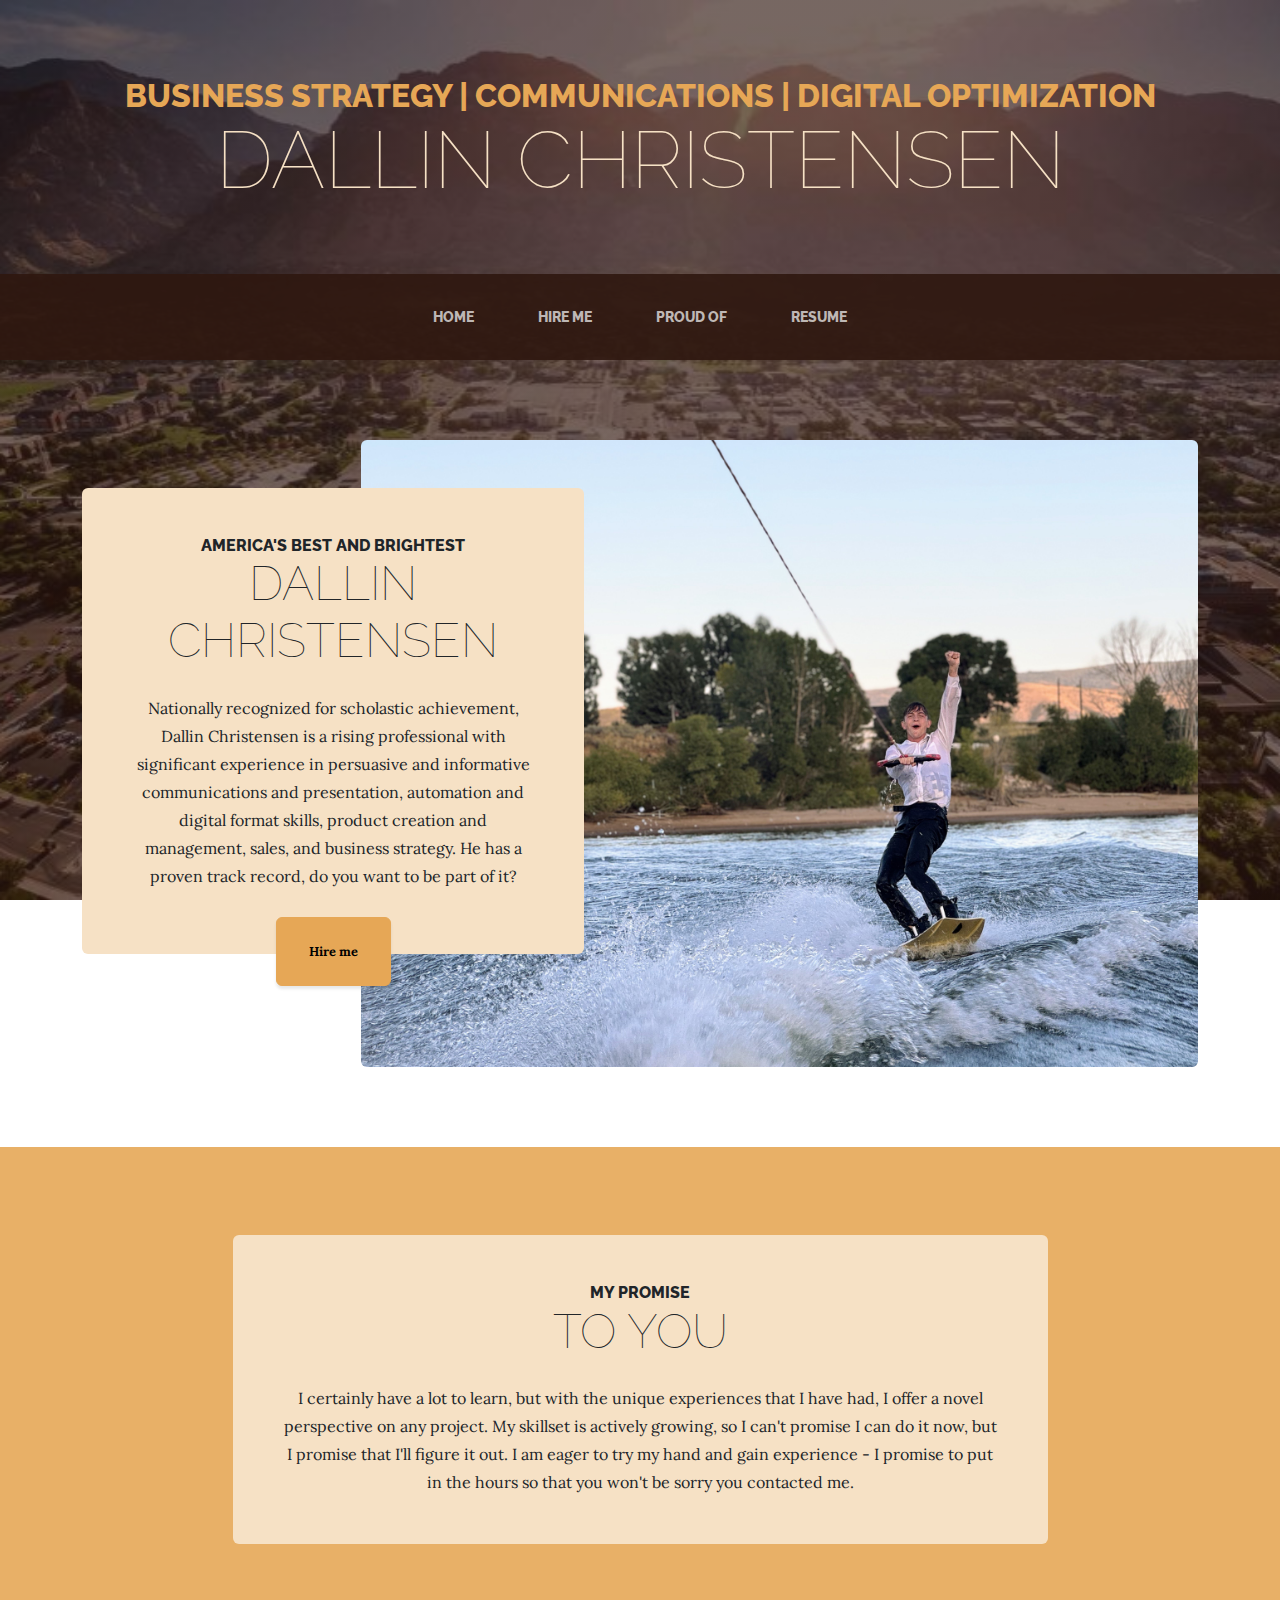
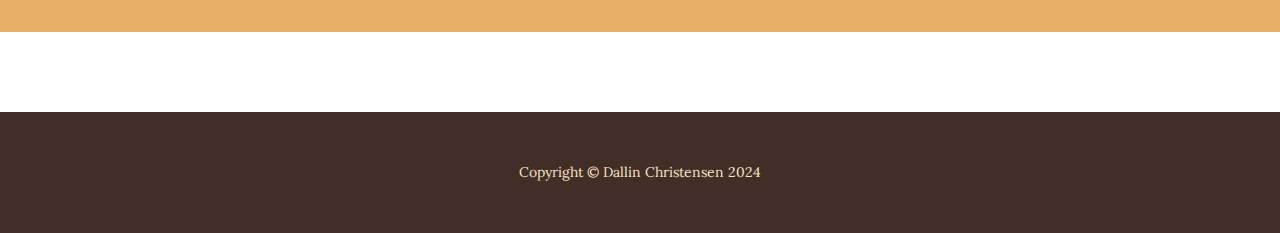
<file: index.html>
<!DOCTYPE html>
<html lang="en">
    <head>
        <meta charset="utf-8" />
        <meta name="viewport" content="width=device-width, initial-scale=1, shrink-to-fit=no" />
        <meta name="description" content="" />
        <meta name="author" content="" />
        <title>Dallin Christensen</title>
        <link rel="icon" type="image/x-icon" href="assets/favicon.ico" />
        <!-- Google fonts-->
        <link href="https://fonts.googleapis.com/css?family=Raleway:100,100i,200,200i,300,300i,400,400i,500,500i,600,600i,700,700i,800,800i,900,900i" rel="stylesheet" />
        <link href="https://fonts.googleapis.com/css?family=Lora:400,400i,700,700i" rel="stylesheet" />
        <!-- Core theme CSS (includes Bootstrap)-->
        <link href="css/styles.css" rel="stylesheet" />
    </head>
    <body>
        <header>
            <h1 class="site-heading text-center text-faded d-none d-lg-block">
                <span class="site-heading-upper text-primary mb-3">Business Strategy | Communications | Digital Optimization</span>
                <span class="site-heading-lower">Dallin Christensen</span>
            </h1>
        </header>
        <!-- Navigation-->
        <nav class="navbar navbar-expand-lg navbar-dark py-lg-4" id="mainNav">
            <div class="container">
                <a class="navbar-brand text-uppercase fw-bold d-lg-none" href="index.html">Start Bootstrap</a>
                <button class="navbar-toggler" type="button" data-bs-toggle="collapse" data-bs-target="#navbarSupportedContent" aria-controls="navbarSupportedContent" aria-expanded="false" aria-label="Toggle navigation"><span class="navbar-toggler-icon"></span></button>
                <div class="collapse navbar-collapse" id="navbarSupportedContent">
                    <ul class="navbar-nav mx-auto">
                        <li class="nav-item px-lg-4"><a class="nav-link text-uppercase" href="index.html">Home</a></li>
                        <li class="nav-item px-lg-4"><a class="nav-link text-uppercase" href="about.html">Hire Me</a></li>
                        <li class="nav-item px-lg-4"><a class="nav-link text-uppercase" href="products.html">Proud Of</a></li>
                        <li class="nav-item px-lg-4"><a class="nav-link text-uppercase" href="store.html">Resume</a></li>
                    </ul>
                </div>
            </div>
        </nav>
        <section class="page-section clearfix">
            <div class="container">
                <div class="intro">
                    <img class="intro-img img-fluid mb-3 mb-lg-0 rounded" src="assets/img/intro.jpg" alt="..." />
                    <div class="intro-text left-0 text-center bg-faded p-5 rounded">
                        <h2 class="section-heading mb-4">
                            <span class="section-heading-upper">America's best and brightest</span>
                            <span class="section-heading-lower">Dallin Christensen</span>
                        </h2>
                        <p class="mb-3">Nationally recognized for scholastic achievement, Dallin Christensen is a rising professional with significant experience in persuasive and informative communications and presentation, automation and digital format skills, product creation and management, sales, and business strategy. He has a proven track record, do you want to be part of it?</p>
                        <div class="intro-button mx-auto"><a class="btn btn-primary btn-xl" href="about.html">Hire me</a></div>
                    </div>
                </div>
            </div>
        </section>
        <section class="page-section cta">
            <div class="container">
                <div class="row">
                    <div class="col-xl-9 mx-auto">
                        <div class="cta-inner bg-faded text-center rounded">
                            <h2 class="section-heading mb-4">
                                <span class="section-heading-upper">My Promise</span>
                                <span class="section-heading-lower">To You</span>
                            </h2>
                            <p class="mb-0">I certainly have a lot to learn, but with the unique experiences that I have had, I offer a novel perspective on any project. My skillset is actively growing, so I can't promise I can do it now, but I promise that I'll figure it out. I am eager to try my hand and gain experience - I promise to put in the hours so that you won't be sorry you contacted me.</p>
                        </div>
                    </div>
                </div>
            </div>
        </section>
        <footer class="footer text-faded text-center py-5">
            <div class="container"><p class="m-0 small">Copyright &copy; Dallin Christensen 2024</p></div>
        </footer>
        <!-- Bootstrap core JS-->
        <script src="https://cdn.jsdelivr.net/npm/bootstrap@5.2.3/dist/js/bootstrap.bundle.min.js"></script>
        <!-- Core theme JS-->
        <script src="js/scripts.js"></script>
    </body>
</html>
</file>
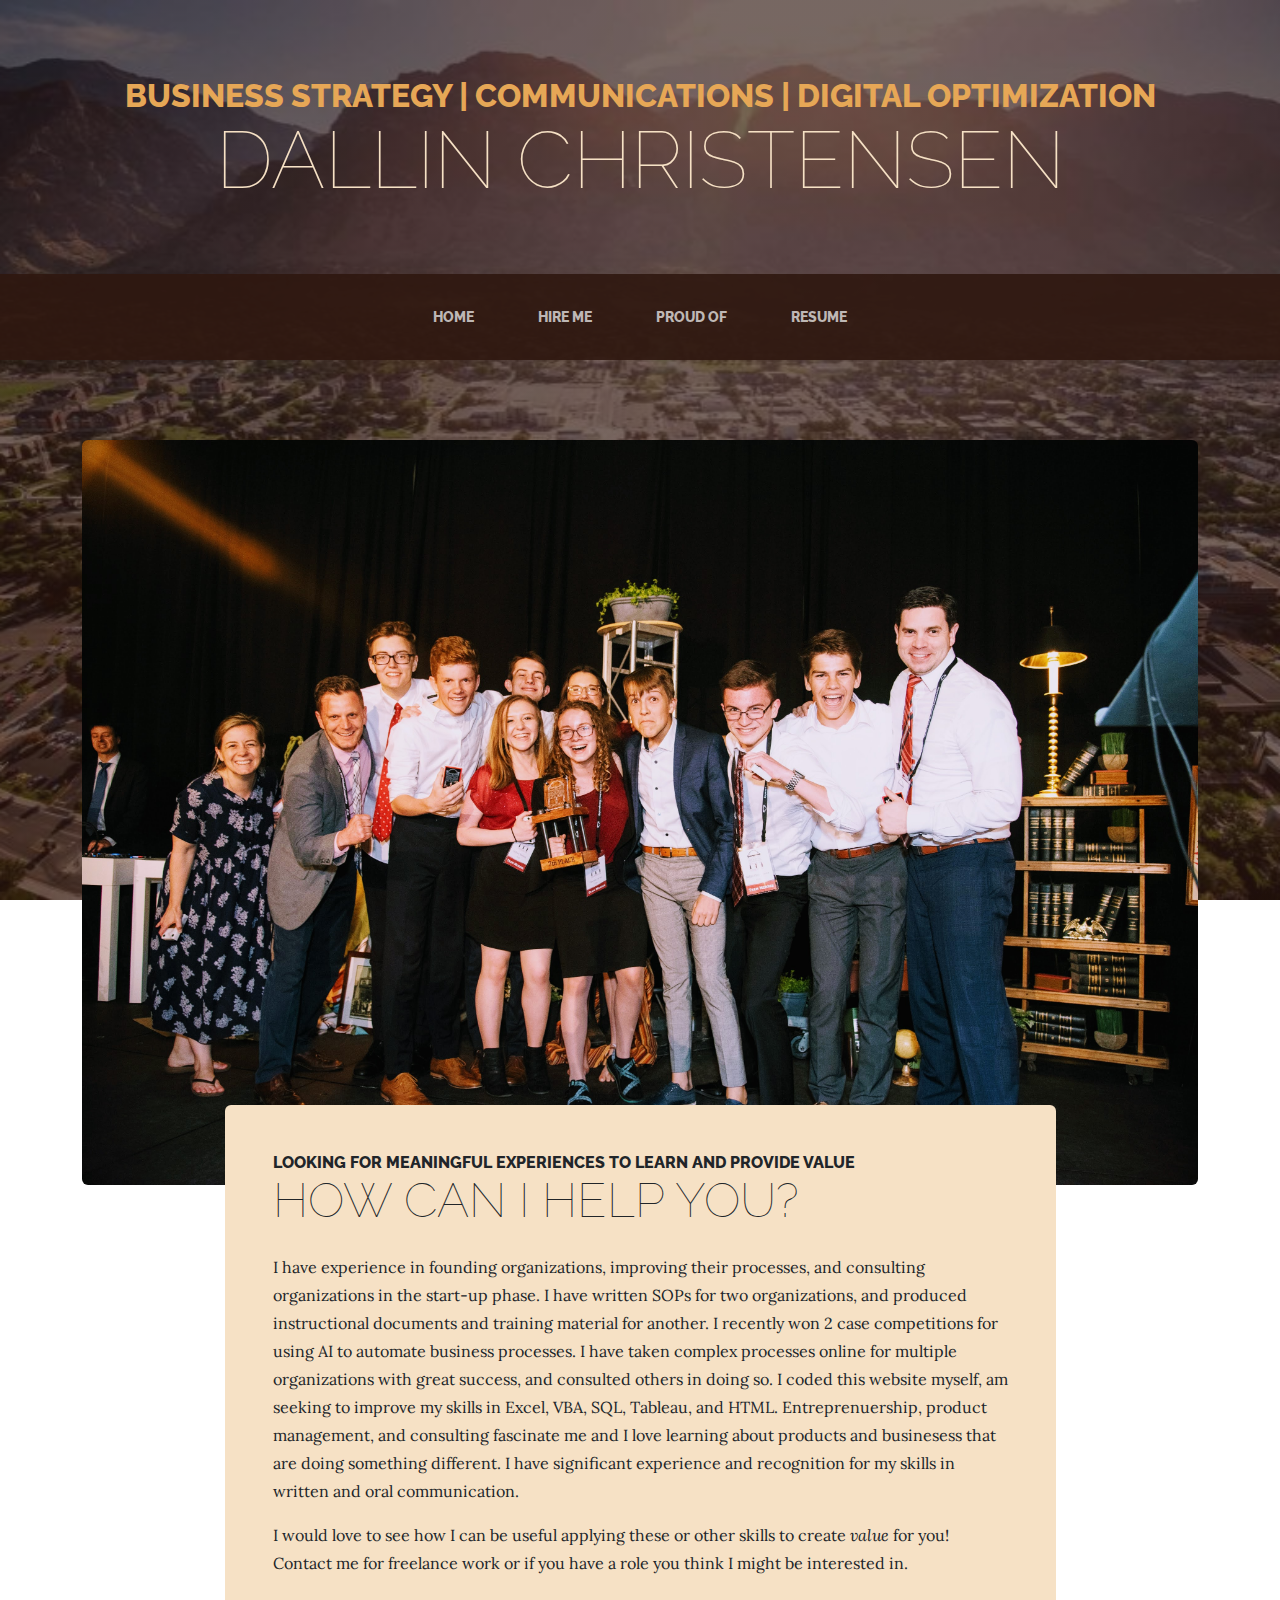
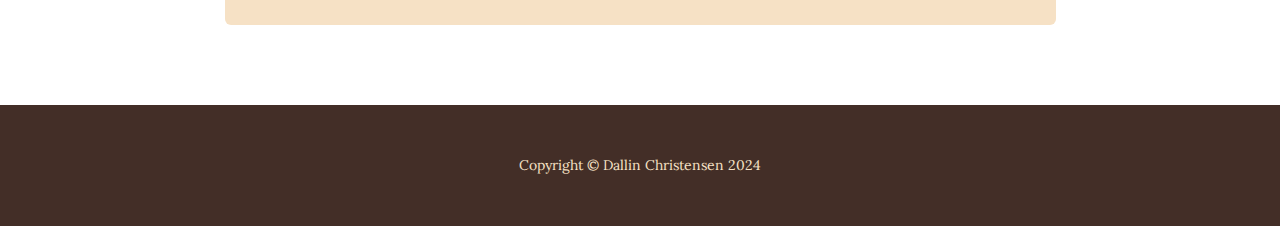
<file: about.html>
<!DOCTYPE html>
<html lang="en">
    <head>
        <meta charset="utf-8" />
        <meta name="viewport" content="width=device-width, initial-scale=1, shrink-to-fit=no" />
        <meta name="description" content="" />
        <meta name="author" content="" />
        <title>Dallin Christensen</title>
        <link rel="icon" type="image/x-icon" href="assets/favicon.ico" />
        <!-- Google fonts-->
        <link href="https://fonts.googleapis.com/css?family=Raleway:100,100i,200,200i,300,300i,400,400i,500,500i,600,600i,700,700i,800,800i,900,900i" rel="stylesheet" />
        <link href="https://fonts.googleapis.com/css?family=Lora:400,400i,700,700i" rel="stylesheet" />
        <!-- Core theme CSS (includes Bootstrap)-->
        <link href="css/styles.css" rel="stylesheet" />
    </head>
    <body>
        <header>
            <h1 class="site-heading text-center text-faded d-none d-lg-block">
                <span class="site-heading-upper text-primary mb-3">Business Strategy | Communications | Digital Optimization</span>
                <span class="site-heading-lower">Dallin Christensen</span>
            </h1>
        </header>
        <!-- Navigation-->
        <nav class="navbar navbar-expand-lg navbar-dark py-lg-4" id="mainNav">
            <div class="container">
                <a class="navbar-brand text-uppercase fw-bold d-lg-none" href="index.html">Start Bootstrap</a>
                <button class="navbar-toggler" type="button" data-bs-toggle="collapse" data-bs-target="#navbarSupportedContent" aria-controls="navbarSupportedContent" aria-expanded="false" aria-label="Toggle navigation"><span class="navbar-toggler-icon"></span></button>
                <div class="collapse navbar-collapse" id="navbarSupportedContent">
                    <ul class="navbar-nav mx-auto">
                        <li class="nav-item px-lg-4"><a class="nav-link text-uppercase" href="index.html">Home</a></li>
                        <li class="nav-item px-lg-4"><a class="nav-link text-uppercase" href="about.html">Hire Me</a></li>
                        <li class="nav-item px-lg-4"><a class="nav-link text-uppercase" href="products.html">Proud Of</a></li>
                        <li class="nav-item px-lg-4"><a class="nav-link text-uppercase" href="store.html">Resume</a></li>
                    </ul>
                </div>
            </div>
        </nav>
        <section class="page-section about-heading">
            <div class="container">
                <img class="img-fluid rounded about-heading-img mb-3 mb-lg-0" src="assets/img/about.jpg" alt="..." />
                <div class="about-heading-content">
                    <div class="row">
                        <div class="col-xl-9 col-lg-10 mx-auto">
                            <div class="bg-faded rounded p-5">
                                <h2 class="section-heading mb-4">
                                    <span class="section-heading-upper">Looking for meaningful experiences to learn and provide value</span>
                                    <span class="section-heading-lower">How can I help you?</span>
                                </h2>
                                <p>I have experience in founding organizations, improving their processes, and consulting organizations in the start-up phase. I have written SOPs for two organizations, and produced instructional documents and training material for another. I recently won 2 case competitions for using AI to automate business processes. I have taken complex processes online for multiple organizations with great success, and consulted others in doing so. I coded this website myself, am seeking to improve my skills in Excel, VBA, SQL, Tableau, and HTML. Entreprenuership, product management, and consulting fascinate me and I love learning about products and businesess that are doing something different. I have significant experience and recognition for my skills in written and oral communication.</p>
                                <p class="mb-0">
                                    I would love to see how I can be useful applying these or other skills to create 
                                    <em>value</em>
                                    for you! Contact me for freelance work or if you have a role you think I might be interested in.
                                </p>
                            </div>
                        </div>
                    </div>
                </div>
            </div>
        </section>
        <footer class="footer text-faded text-center py-5">
            <div class="container"><p class="m-0 small">Copyright &copy; Dallin Christensen 2024</p></div>
        </footer>
        <!-- Bootstrap core JS-->
        <script src="https://cdn.jsdelivr.net/npm/bootstrap@5.2.3/dist/js/bootstrap.bundle.min.js"></script>
        <!-- Core theme JS-->
        <script src="js/scripts.js"></script>
    </body>
</html>
</file>
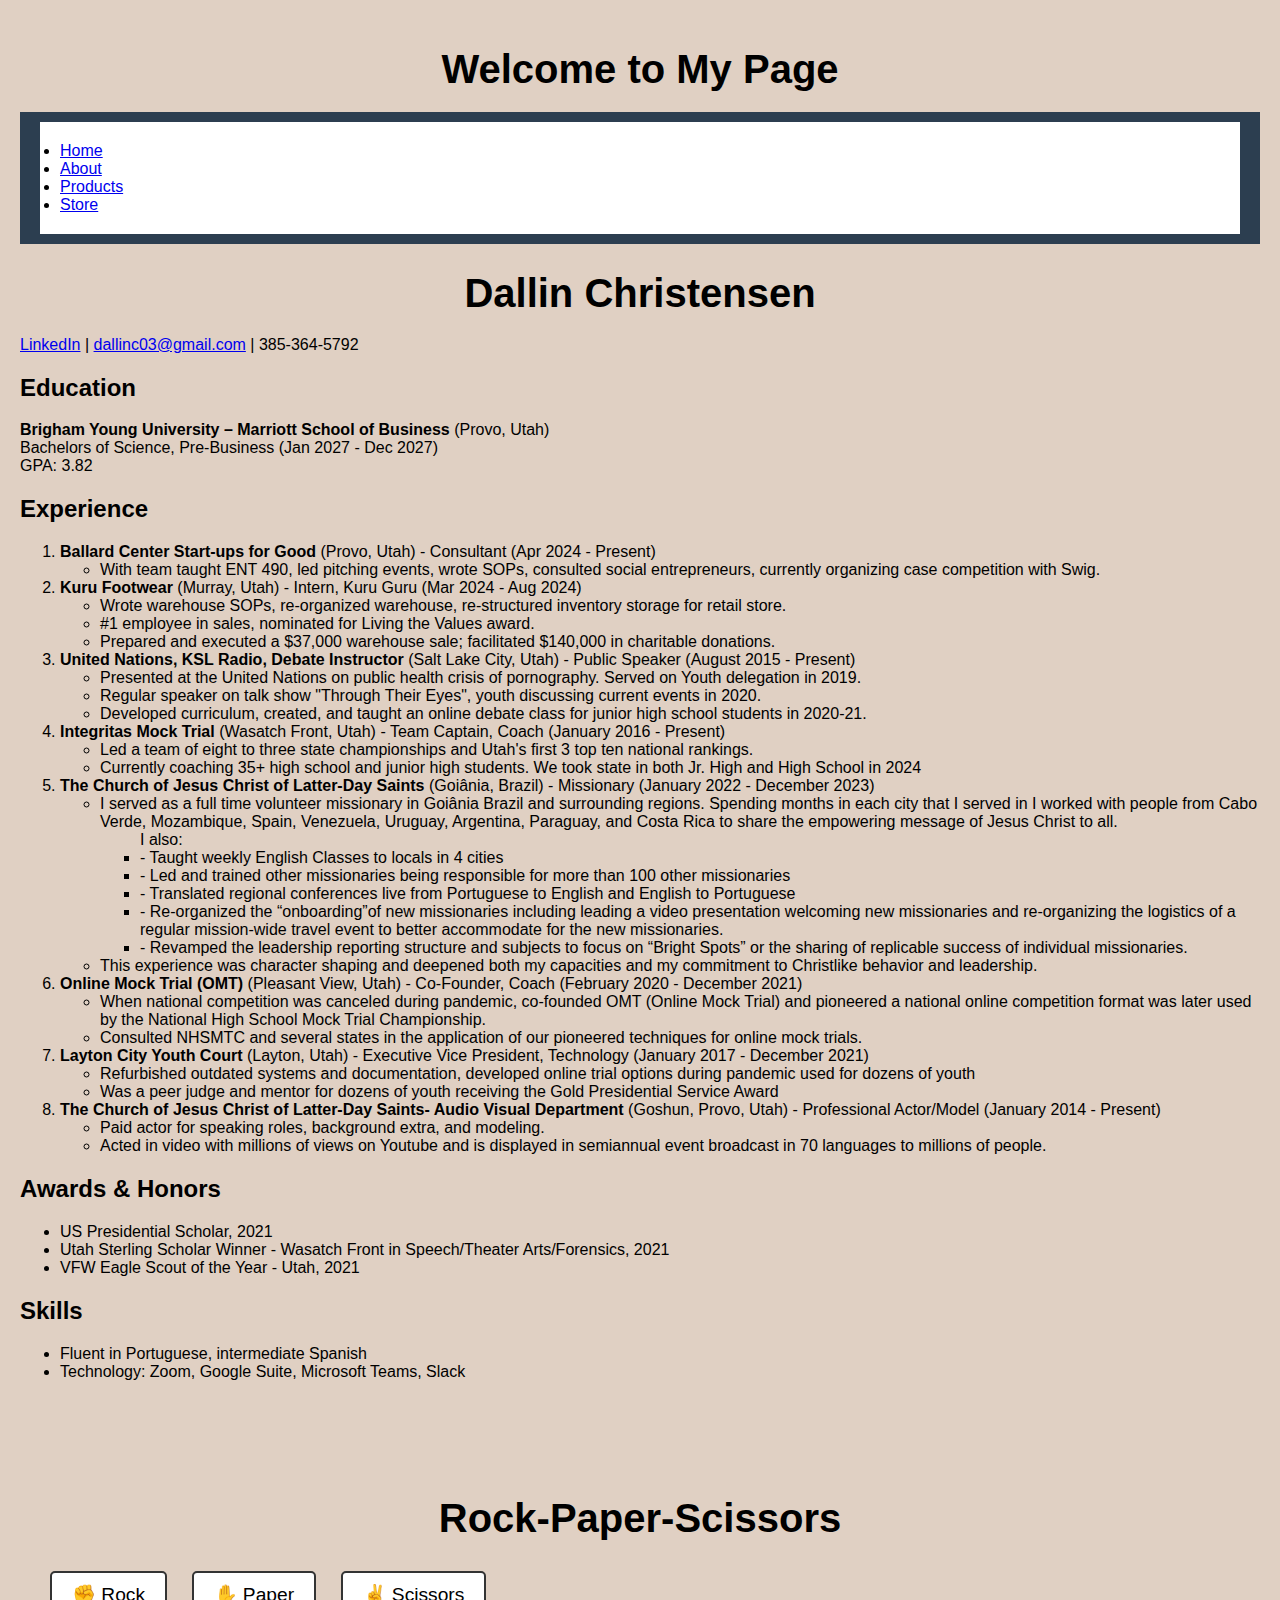
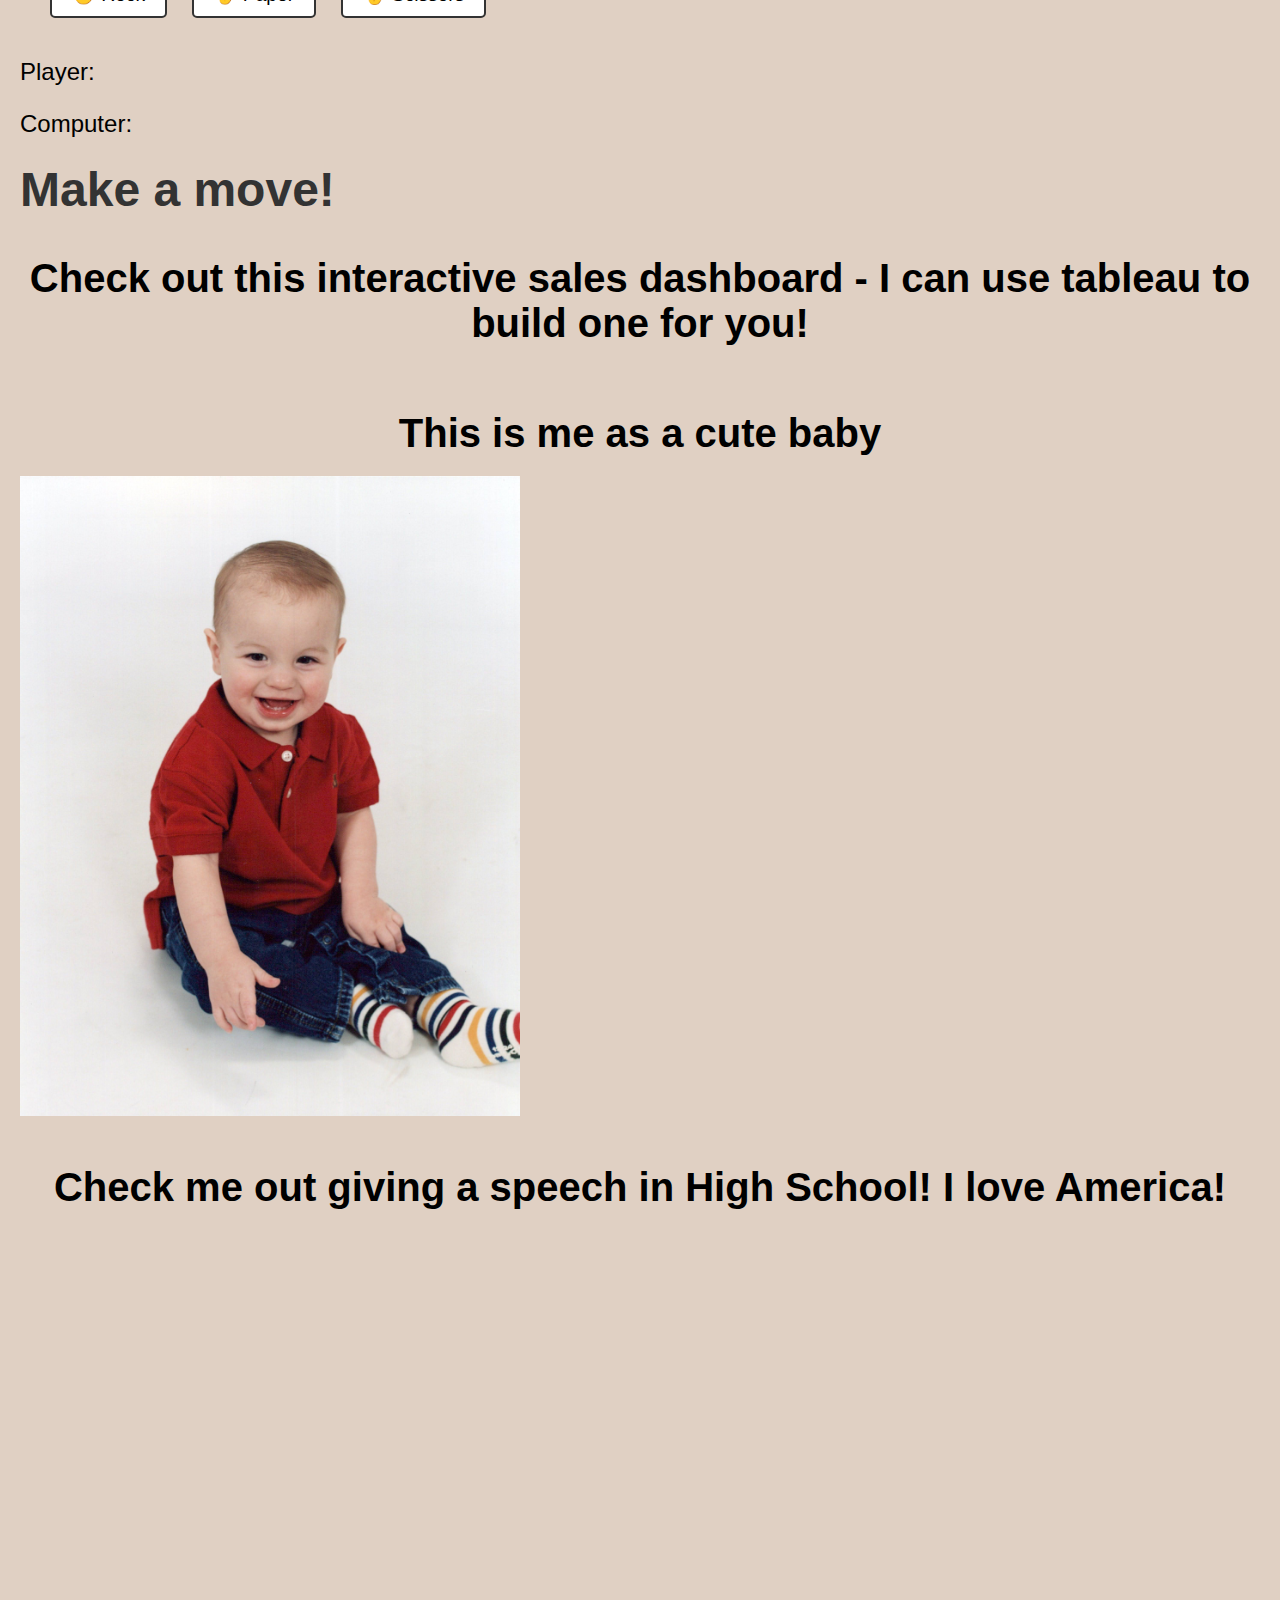
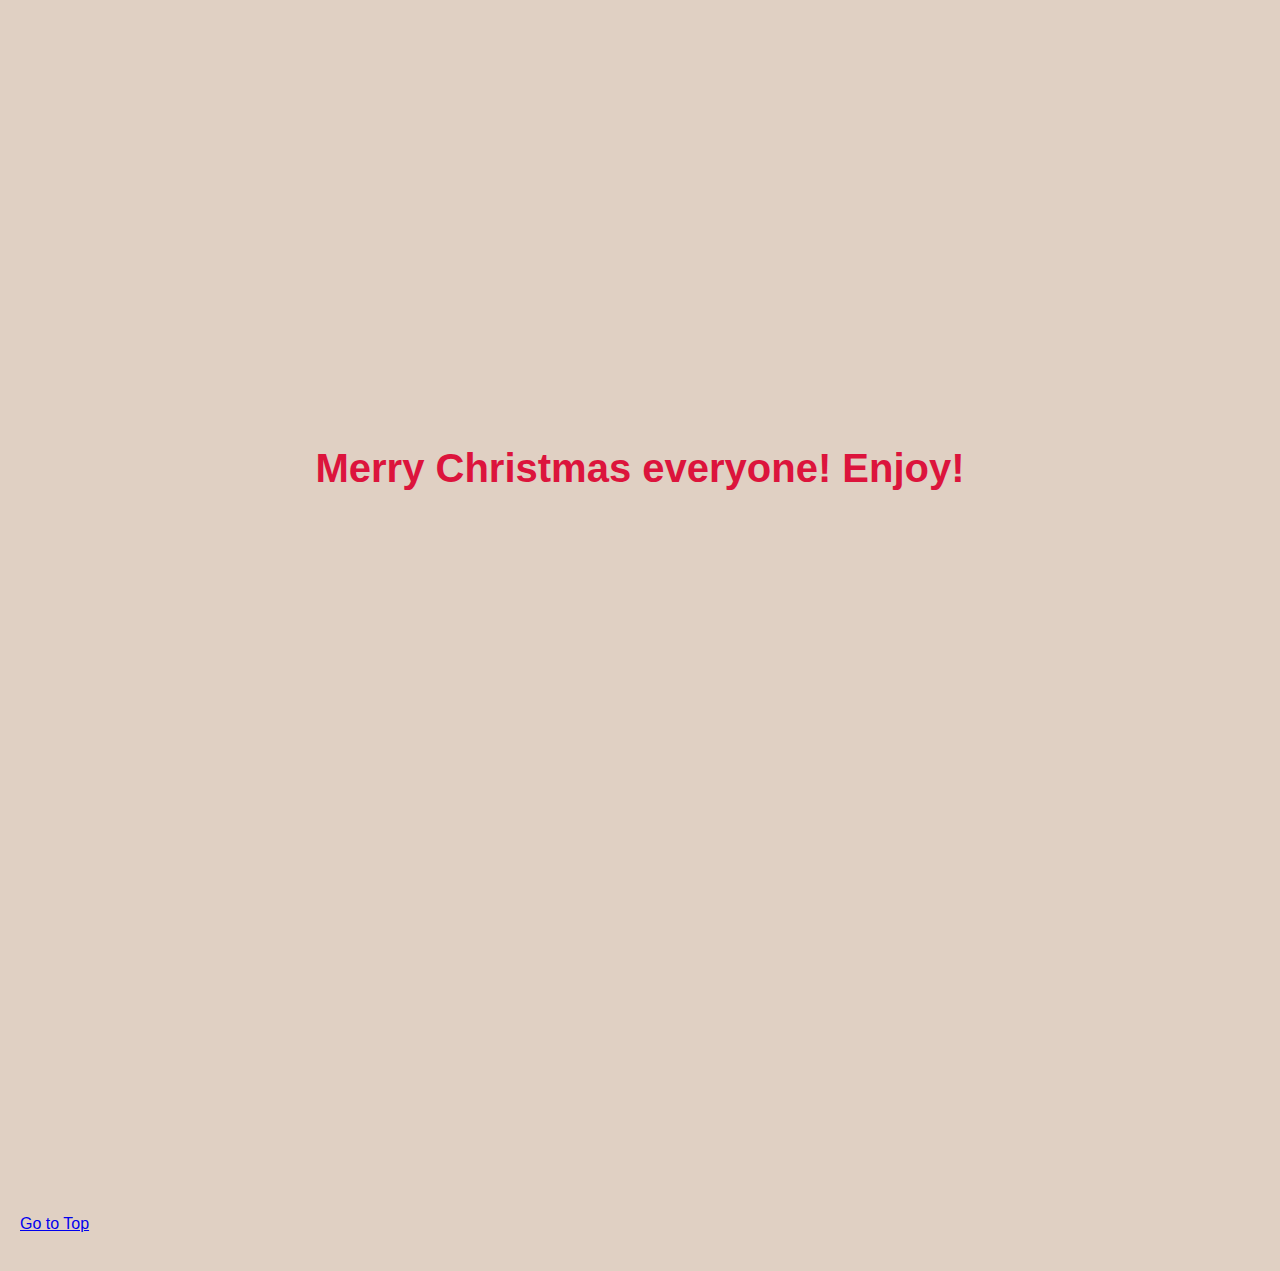
<file: portfolio.html>
<!DOCTYPE html>
<html lang="en">
<head>
    <meta charset="UTF-8">
    <meta name="viewport" content="width=device-width, initial-scale=1.0">
    <title>Dallin Christensen</title>
    <link rel="stylesheet" href="css/mystyles.css">

</head>
<body>
    <div class="background-container-portfolio">
        <h1>Welcome to My Page</h1>
    </div>
    <nav class="navbar">
        <div class="container">
            <li><a href="index.html">Home</a></li>
            <li><a href="about.html">About</a></li>
            <li><a href="products.html">Products</a></li>
            <li><a href="store.html">Store</a></li>
        </div>
    </nav>
    <div class="body">
        <h1 id="top">Dallin Christensen</h1>
        <p><a href="https://www.linkedin.com/in/dallintchristensen">LinkedIn</a> | <a href="mailto:dallinc03@gmail.com">dallinc03@gmail.com</a> | 385-364-5792</p>
    
        <div class="section">
            <h2>Education</h2>
            <p><strong>Brigham Young University – Marriott School of Business</strong> (Provo, Utah)<br>
            Bachelors of Science, Pre-Business (Jan 2027 - Dec 2027)<br>
            GPA: 3.82</p>
        </div>
    
        <div class="section">
             <h2>Experience</h2>
            <ol>
                <li>
                    <strong>Ballard Center Start-ups for Good</strong> (Provo, Utah) - Consultant (Apr 2024 - Present)
                    <ul>
                        <li>With team taught ENT 490, led pitching events, wrote SOPs, consulted social entrepreneurs, currently organizing case competition with Swig.</li>
                    </ul>
                </li>
                <li>
                    <strong>Kuru Footwear</strong> (Murray, Utah) - Intern, Kuru Guru (Mar 2024 - Aug 2024)
                    <ul>
                        <li>Wrote warehouse SOPs, re-organized warehouse, re-structured inventory storage for retail store.</li>
                        <li>#1 employee in sales, nominated for Living the Values award.</li>
                        <li>Prepared and executed a $37,000 warehouse sale; facilitated $140,000 in charitable donations.</li>
                    </ul>
                </li>
                <li>
                    <strong>United Nations, KSL Radio, Debate Instructor</strong> (Salt Lake City, Utah) - Public Speaker (August 2015 - Present)
                    <ul>
                        <li>Presented at the United Nations on public health crisis of pornography. Served on Youth delegation in 2019.</li>
                        <li>Regular speaker on talk show "Through Their Eyes", youth discussing current events in 2020.</li>
                        <li>Developed curriculum, created, and taught an online debate class for junior high school students in 2020-21.</li>
                    </ul>
                </li>
                <li>
                    <strong>Integritas Mock Trial</strong> (Wasatch Front, Utah) - Team Captain, Coach (January 2016 - Present)
                    <ul>
                        <li>Led a team of eight to three state championships and Utah's first 3 top ten national rankings.</li>
                        <li>Currently coaching 35+ high school and junior high students. We took state in both Jr. High and High School in 2024</li>
                    </ul>
                </li>
                <li>
                    <strong>The Church of Jesus Christ of Latter-Day Saints</strong> (Goiânia, Brazil) - Missionary (January 2022 - December 2023)
                    <ul>
                        <li>I served as a full time volunteer missionary in Goiânia Brazil and surrounding regions. Spending months in each city that I served in I worked with people from Cabo Verde, Mozambique, Spain, Venezuela, Uruguay, Argentina, Paraguay, and Costa Rica to share the empowering message of Jesus Christ to all.</li>
                        <ul>I also:
                            <li>- Taught weekly English Classes to locals in 4 cities</li>
                                <li>- Led and trained other missionaries being responsible for more than 100 other missionaries</li>
                                <li>- Translated regional conferences live from Portuguese to English and English to Portuguese</li>
                                <li>- Re-organized the “onboarding”of new missionaries including leading a video presentation welcoming new missionaries and re-organizing the logistics of a regular mission-wide travel event to better accommodate for the new missionaries. </li>
                                <li>- Revamped the leadership reporting structure and subjects to focus on “Bright Spots” or the sharing of replicable success of individual missionaries.</li>
                            </ul>
                        <li>This experience was character shaping and deepened both my capacities and my commitment to Christlike behavior and leadership.</li>
                    </ul>
                </li>
                <li>
                    <strong>Online Mock Trial (OMT)</strong> (Pleasant View, Utah) - Co-Founder, Coach (February 2020 - December 2021)
                    <ul>
                        <li>When national competition was canceled during pandemic, co-founded OMT (Online Mock Trial) and pioneered a national online competition format was later used by the National High School Mock Trial Championship.</li>
                        <li>Consulted NHSMTC and several states in the application of our pioneered techniques for online mock trials.</li>
                    </ul>
                </li>
                <li>
                    <strong>Layton City Youth Court</strong> (Layton, Utah) - Executive Vice President, Technology (January 2017 - December 2021)
                    <ul>
                        <li>Refurbished outdated systems and documentation, developed online trial options during pandemic used for dozens of youth</li>
                        <li>Was a peer judge and mentor for dozens of youth receiving the Gold Presidential Service Award</li>
                    </ul>
                </li>
                <li>
                    <strong>The Church of Jesus Christ of Latter-Day Saints- Audio Visual Department</strong> (Goshun, Provo, Utah) - Professional Actor/Model (January 2014 - Present)
                    <ul>
                        <li>Paid actor for speaking roles, background extra, and modeling.</li>
                        <li>Acted in video with millions of views on Youtube and is displayed in semiannual event broadcast in 70 languages to millions of people.</li>
                    </ul>
                </li>
            </ol>
        </div>
    
         <div class="section">
            <h2>Awards & Honors</h2>
            <ul>
                <li>US Presidential Scholar, 2021</li>
                <li>Utah Sterling Scholar Winner - Wasatch Front in Speech/Theater Arts/Forensics, 2021</li>
                <li>VFW Eagle Scout of the Year - Utah, 2021</li>
            </ul>
        </div>
    
        <div class="section">
            <h2>Skills</h2>
            <ul>
                <li>Fluent in Portuguese, intermediate Spanish</li>
                <li>Technology: Zoom, Google Suite, Microsoft Teams, Slack</li>
            </ul>
        </div>
    </div>
    <br><br><br><br>
    <h1>Rock-Paper-Scissors</h1>
    <div id="game-container" class="game-container">
        <button class="choice" data-choice="rock">✊ Rock</button>
        <button class="choice" data-choice="paper">✋ Paper</button>
        <button class="choice" data-choice="scissors">✌️ Scissors</button>
    </div>
    <div id="result-container" class="result-container">
        <p id="player-choice">Player: </p>
        <p id="computer-choice">Computer: </p>
        <h2 id="result">Make a move!</h2>
    </div>
    <script src="scripts.js"></script>
    <h1>Check out this interactive sales dashboard - I can use tableau to build one for you!</h1>
    <div class='tableauPlaceholder' id='viz1734118108756' style='position: relative'><noscript><a href='#'><img alt='viz_ ' src='https:&#47;&#47;public.tableau.com&#47;static&#47;images&#47;Sa&#47;SampleSuperstore-SalesPerformance&#47;viz_&#47;1_rss.png' style='border: none' /></a></noscript><object class='tableauViz'  style='display:none;'><param name='host_url' value='https%3A%2F%2Fpublic.tableau.com%2F' /> <param name='embed_code_version' value='3' /> <param name='site_root' value='' /><param name='name' value='SampleSuperstore-SalesPerformance&#47;viz_' /><param name='tabs' value='no' /><param name='toolbar' value='yes' /><param name='static_image' value='https:&#47;&#47;public.tableau.com&#47;static&#47;images&#47;Sa&#47;SampleSuperstore-SalesPerformance&#47;viz_&#47;1.png' /> <param name='animate_transition' value='yes' /><param name='display_static_image' value='yes' /><param name='display_spinner' value='yes' /><param name='display_overlay' value='yes' /><param name='display_count' value='yes' /><param name='language' value='en-US' /></object></div>                <script type='text/javascript'>                    var divElement = document.getElementById('viz1734118108756');                    var vizElement = divElement.getElementsByTagName('object')[0];                    vizElement.style.width='1300px';vizElement.style.height='1877px';                    var scriptElement = document.createElement('script');                    scriptElement.src = 'https://public.tableau.com/javascripts/api/viz_v1.js';                    vizElement.parentNode.insertBefore(scriptElement, vizElement);                </script>
    <br>
    <h1>This is me as a cute baby</h1>
    <div>
        <img width="500" class="img-fluidrounded about-heading-img mb-3 mb-lg-0" src="assets/img/Family-_1468_a.jpg" alt="Family photo"/>
    </div>
    <br>
    <h1>Check me out giving a speech in High School! I love America!</h1>
    <div style="position: relative; padding-bottom: 56.25%; height: 0; overflow: hidden;">
        <iframe 
            src="https://www.youtube.com/embed/IlE8dQoNEvY" 
            style="position: absolute; top: 0; left: 0; width: 100%; height: 100%;" 
            frameborder="0" 
            allow="accelerometer; autoplay; clipboard-write; encrypted-media; gyroscope; picture-in-picture" 
            allowfullscreen>
        </iframe>
    </div>
    <br><br><br><br>
    <h1 class="christmas">Merry Christmas everyone! Enjoy!</h1>
    <iframe width="1470" height="662" src="https://www.youtube.com/embed/dQw4w9WgXcQ" title="Rick Astley - Never Gonna Give You Up (Official Music Video)" frameborder="0" allow="accelerometer; autoplay; clipboard-write; encrypted-media; gyroscope; picture-in-picture; web-share" referrerpolicy="strict-origin-when-cross-origin" allowfullscreen></iframe>
   <br><br>
    <a href="#top">Go to Top</a>
<br><br>
</body>
</html>
</file>
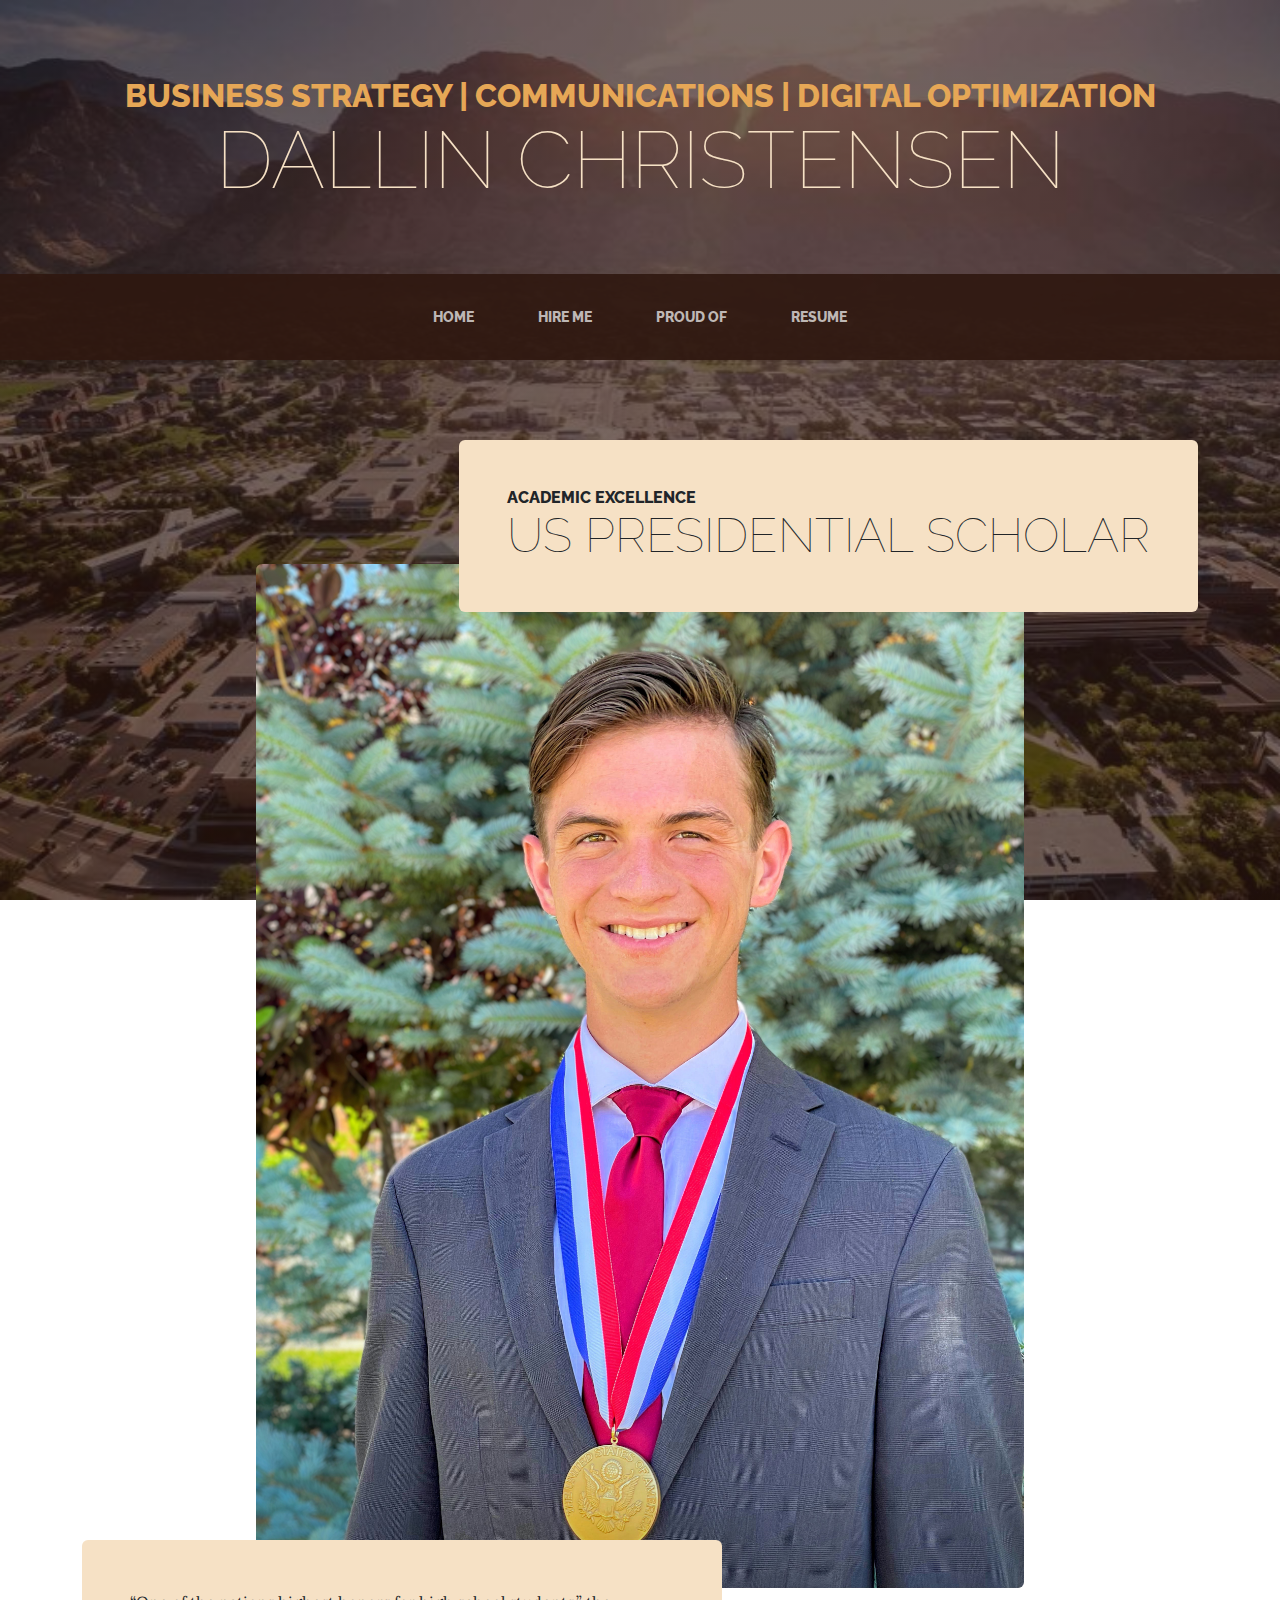
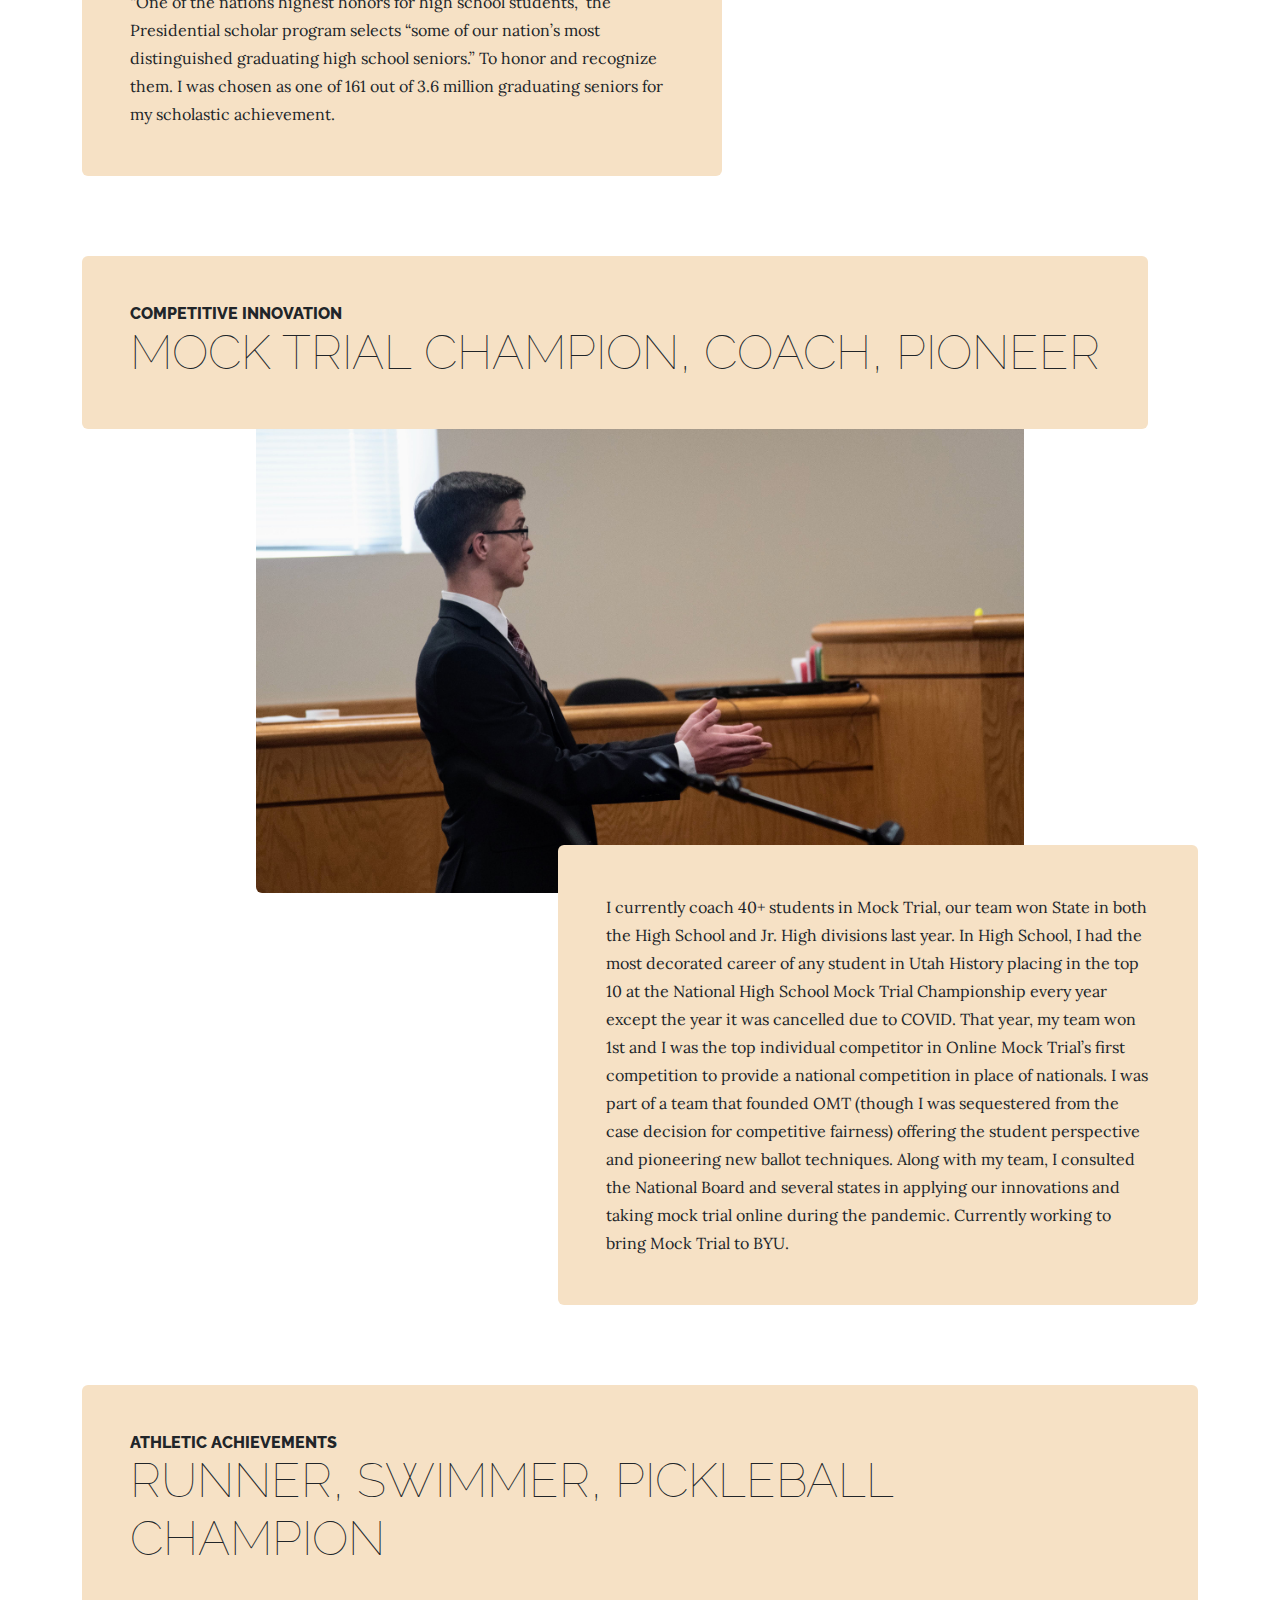
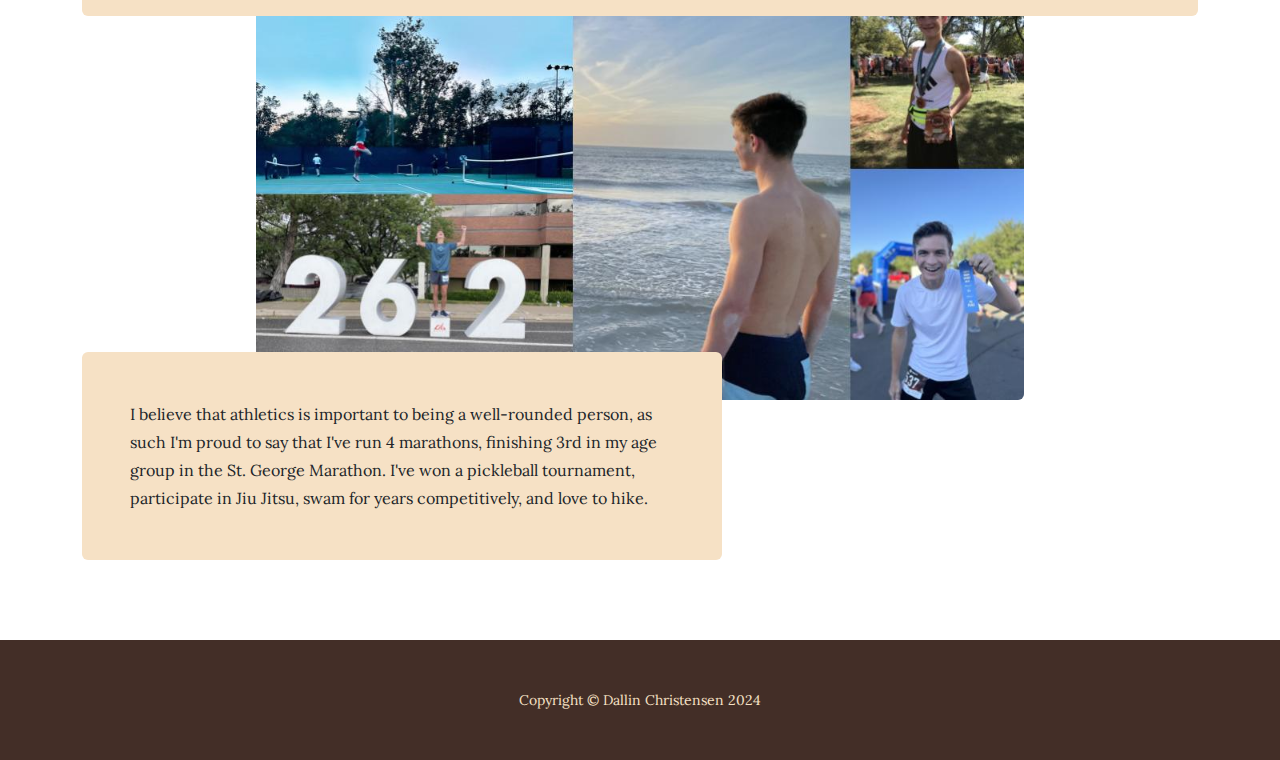
<file: products.html>
<!DOCTYPE html>
<html lang="en">
    <head>
        <meta charset="utf-8" />
        <meta name="viewport" content="width=device-width, initial-scale=1, shrink-to-fit=no" />
        <meta name="description" content="" />
        <meta name="author" content="" />
        <title>Dallin Christensen</title>
        <link rel="icon" type="image/x-icon" href="assets/favicon.ico" />
        <!-- Google fonts-->
        <link href="https://fonts.googleapis.com/css?family=Raleway:100,100i,200,200i,300,300i,400,400i,500,500i,600,600i,700,700i,800,800i,900,900i" rel="stylesheet" />
        <link href="https://fonts.googleapis.com/css?family=Lora:400,400i,700,700i" rel="stylesheet" />
        <!-- Core theme CSS (includes Bootstrap)-->
        <link href="css/styles.css" rel="stylesheet" />
    </head>
    <body>
        <header>
            <h1 class="site-heading text-center text-faded d-none d-lg-block">
                <span class="site-heading-upper text-primary mb-3">Business Strategy | Communications | Digital Optimization</span>
                <span class="site-heading-lower">Dallin Christensen</span>
            </h1>
        </header>
        <!-- Navigation-->
        <nav class="navbar navbar-expand-lg navbar-dark py-lg-4" id="mainNav">
            <div class="container">
                <a class="navbar-brand text-uppercase fw-bold d-lg-none" href="index.html">Start Bootstrap</a>
                <button class="navbar-toggler" type="button" data-bs-toggle="collapse" data-bs-target="#navbarSupportedContent" aria-controls="navbarSupportedContent" aria-expanded="false" aria-label="Toggle navigation"><span class="navbar-toggler-icon"></span></button>
                <div class="collapse navbar-collapse" id="navbarSupportedContent">
                    <ul class="navbar-nav mx-auto">
                        <li class="nav-item px-lg-4"><a class="nav-link text-uppercase" href="index.html">Home</a></li>
                        <li class="nav-item px-lg-4"><a class="nav-link text-uppercase" href="about.html">Hire Me</a></li>
                        <li class="nav-item px-lg-4"><a class="nav-link text-uppercase" href="products.html">Proud Of</a></li>
                        <li class="nav-item px-lg-4"><a class="nav-link text-uppercase" href="store.html">Resume</a></li>
                    </ul>
                </div>
            </div>
        </nav>
        <section class="page-section">
            <div class="container">
                <div class="product-item">
                    <div class="product-item-title d-flex">
                        <div class="bg-faded p-5 d-flex ms-auto rounded">
                            <h2 class="section-heading mb-0">
                                <span class="section-heading-upper">Academic Excellence</span>
                                <span class="section-heading-lower">US Presidential Scholar</span>
                            </h2>
                        </div>
                    </div>
                    <img class="product-item-img mx-auto d-flex rounded img-fluid mb-3 mb-lg-0" src="assets/img/products-01.jpg" alt="..." />
                    <div class="product-item-description d-flex me-auto">
                        <div class="bg-faded p-5 rounded"><p class="mb-0">“One of the nations highest honors for high school students,” the Presidential scholar program selects “some of our nation’s most distinguished graduating high school seniors.” To honor and recognize them. I was chosen as one of 161 out of 3.6 million graduating seniors for my scholastic achievement.</p></div>
                    </div>
                </div>
            </div>
        </section>
        <section class="page-section">
            <div class="container">
                <div class="product-item">
                    <div class="product-item-title d-flex">
                        <div class="bg-faded p-5 d-flex me-auto rounded">
                            <h2 class="section-heading mb-0">
                                <span class="section-heading-upper">Competitive Innovation</span>
                                <span class="section-heading-lower">Mock Trial Champion, Coach, Pioneer</span>
                            </h2>
                        </div>
                    </div>
                    <img class="product-item-img mx-auto d-flex rounded img-fluid mb-3 mb-lg-0" src="assets/img/products-02.jpg" alt="..." />
                    <div class="product-item-description d-flex ms-auto">
                        <div class="bg-faded p-5 rounded"><p class="mb-0">I currently coach 40+ students in Mock Trial, our team won State in both the High School and Jr. High divisions last year. In High School, I had the most decorated career of any student in Utah History placing in the top 10 at the National High School Mock Trial Championship every year except the year it was cancelled due to COVID. That year, my team won 1st and I was the top individual competitor in Online Mock Trial’s first competition to provide a national competition in place of nationals. I was part of a team that founded OMT (though I was sequestered from the case decision for competitive fairness) offering the student perspective and pioneering new ballot techniques. Along with my team, I consulted the National Board and several states in applying our innovations and taking mock trial online during the pandemic. Currently working to bring Mock Trial to BYU.</p></div>
                    </div>
                </div>
            </div>
        </section>
        <section class="page-section">
            <div class="container">
                <div class="product-item">
                    <div class="product-item-title d-flex">
                        <div class="bg-faded p-5 d-flex ms-auto rounded">
                            <h2 class="section-heading mb-0">
                                <span class="section-heading-upper">Athletic Achievements</span>
                                <span class="section-heading-lower">Runner, Swimmer, Pickleball Champion</span>
                            </h2>
                        </div>
                    </div>
                    <img class="product-item-img mx-auto d-flex rounded img-fluid mb-3 mb-lg-0" src="assets/img/products-03.jpg" alt="..." />
                    <div class="product-item-description d-flex me-auto">
                        <div class="bg-faded p-5 rounded"><p class="mb-0">I believe that athletics is important to being a well-rounded person, as such I'm proud to say that I've run 4 marathons, finishing 3rd in my age group in the St. George Marathon. I've won a pickleball tournament, participate in Jiu Jitsu, swam for years competitively, and love to hike.</p></div>
                    </div>
                </div>
            </div>
        </section>
        <footer class="footer text-faded text-center py-5">
            <div class="container"><p class="m-0 small">Copyright &copy; Dallin Christensen 2024</p></div>
        </footer>
        <!-- Bootstrap core JS-->
        <script src="https://cdn.jsdelivr.net/npm/bootstrap@5.2.3/dist/js/bootstrap.bundle.min.js"></script>
        <!-- Core theme JS-->
        <script src="js/scripts.js"></script>
    </body>
</html>
</file>
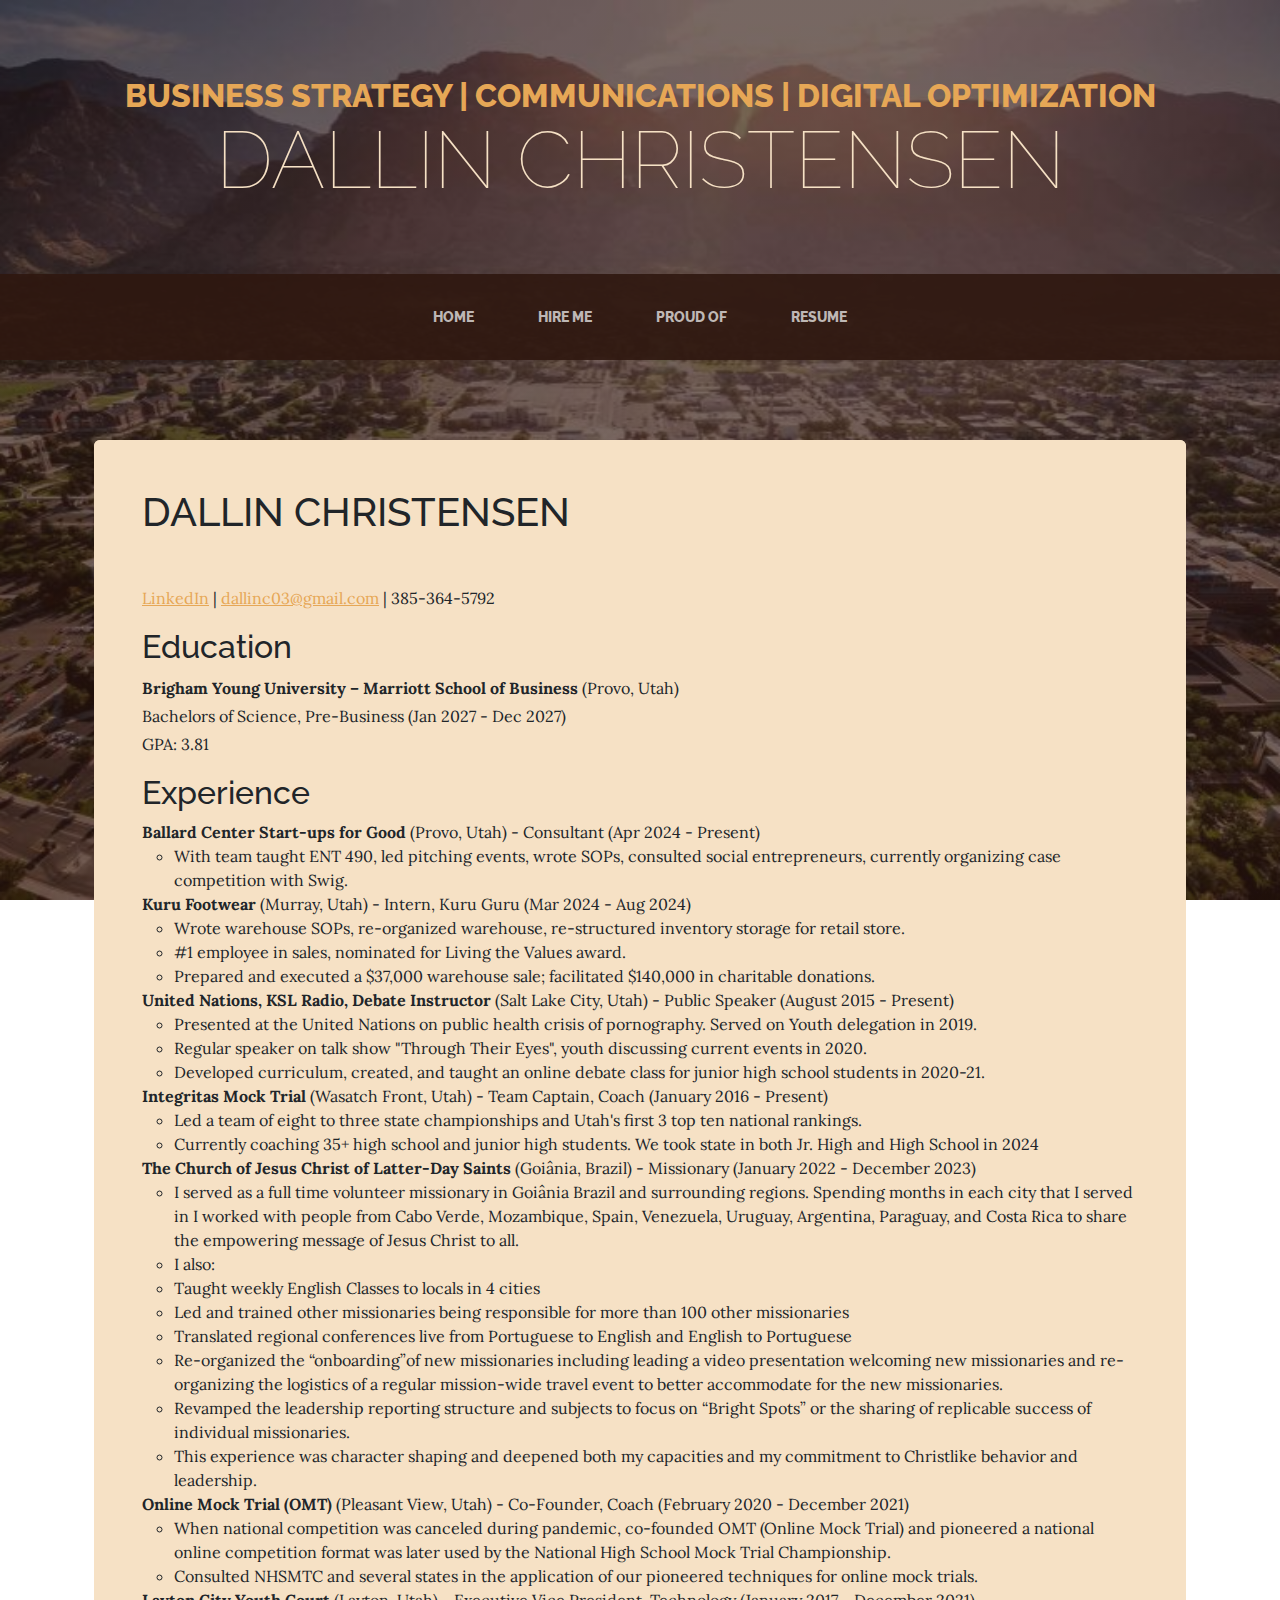
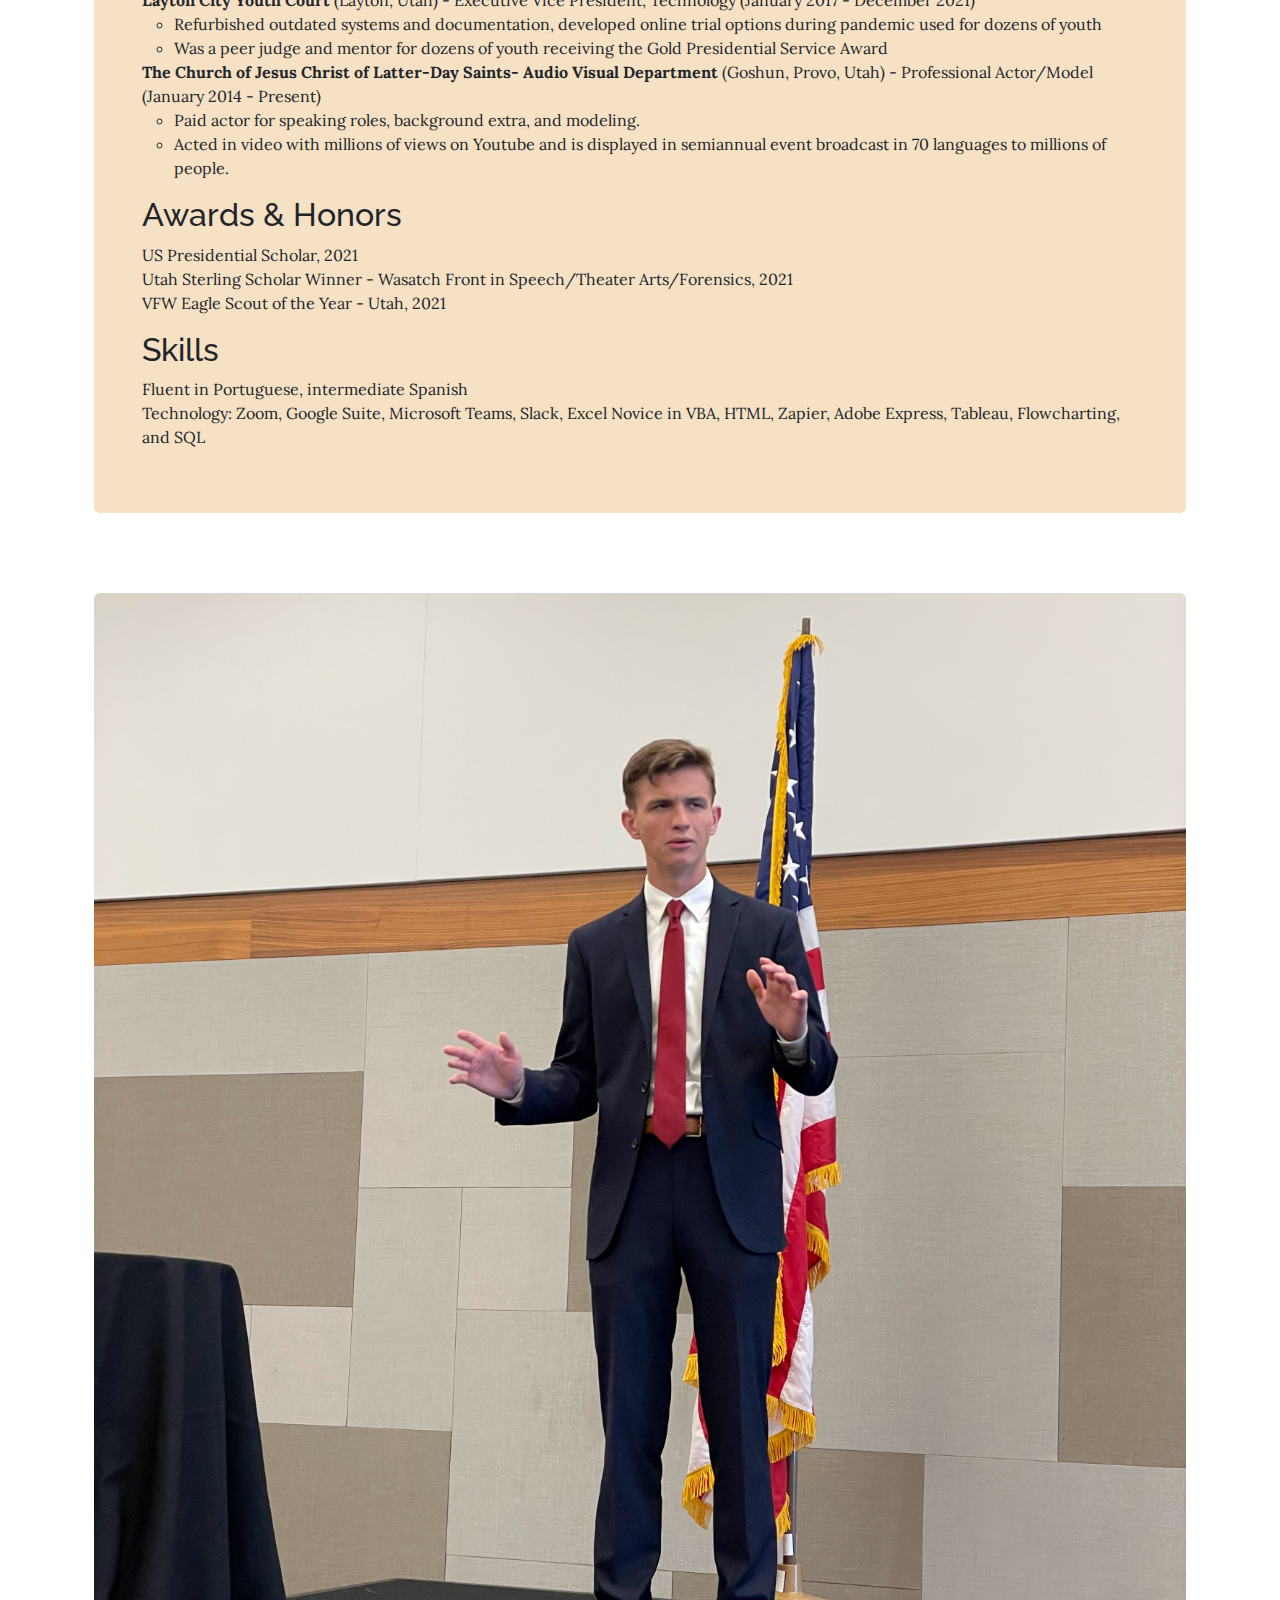
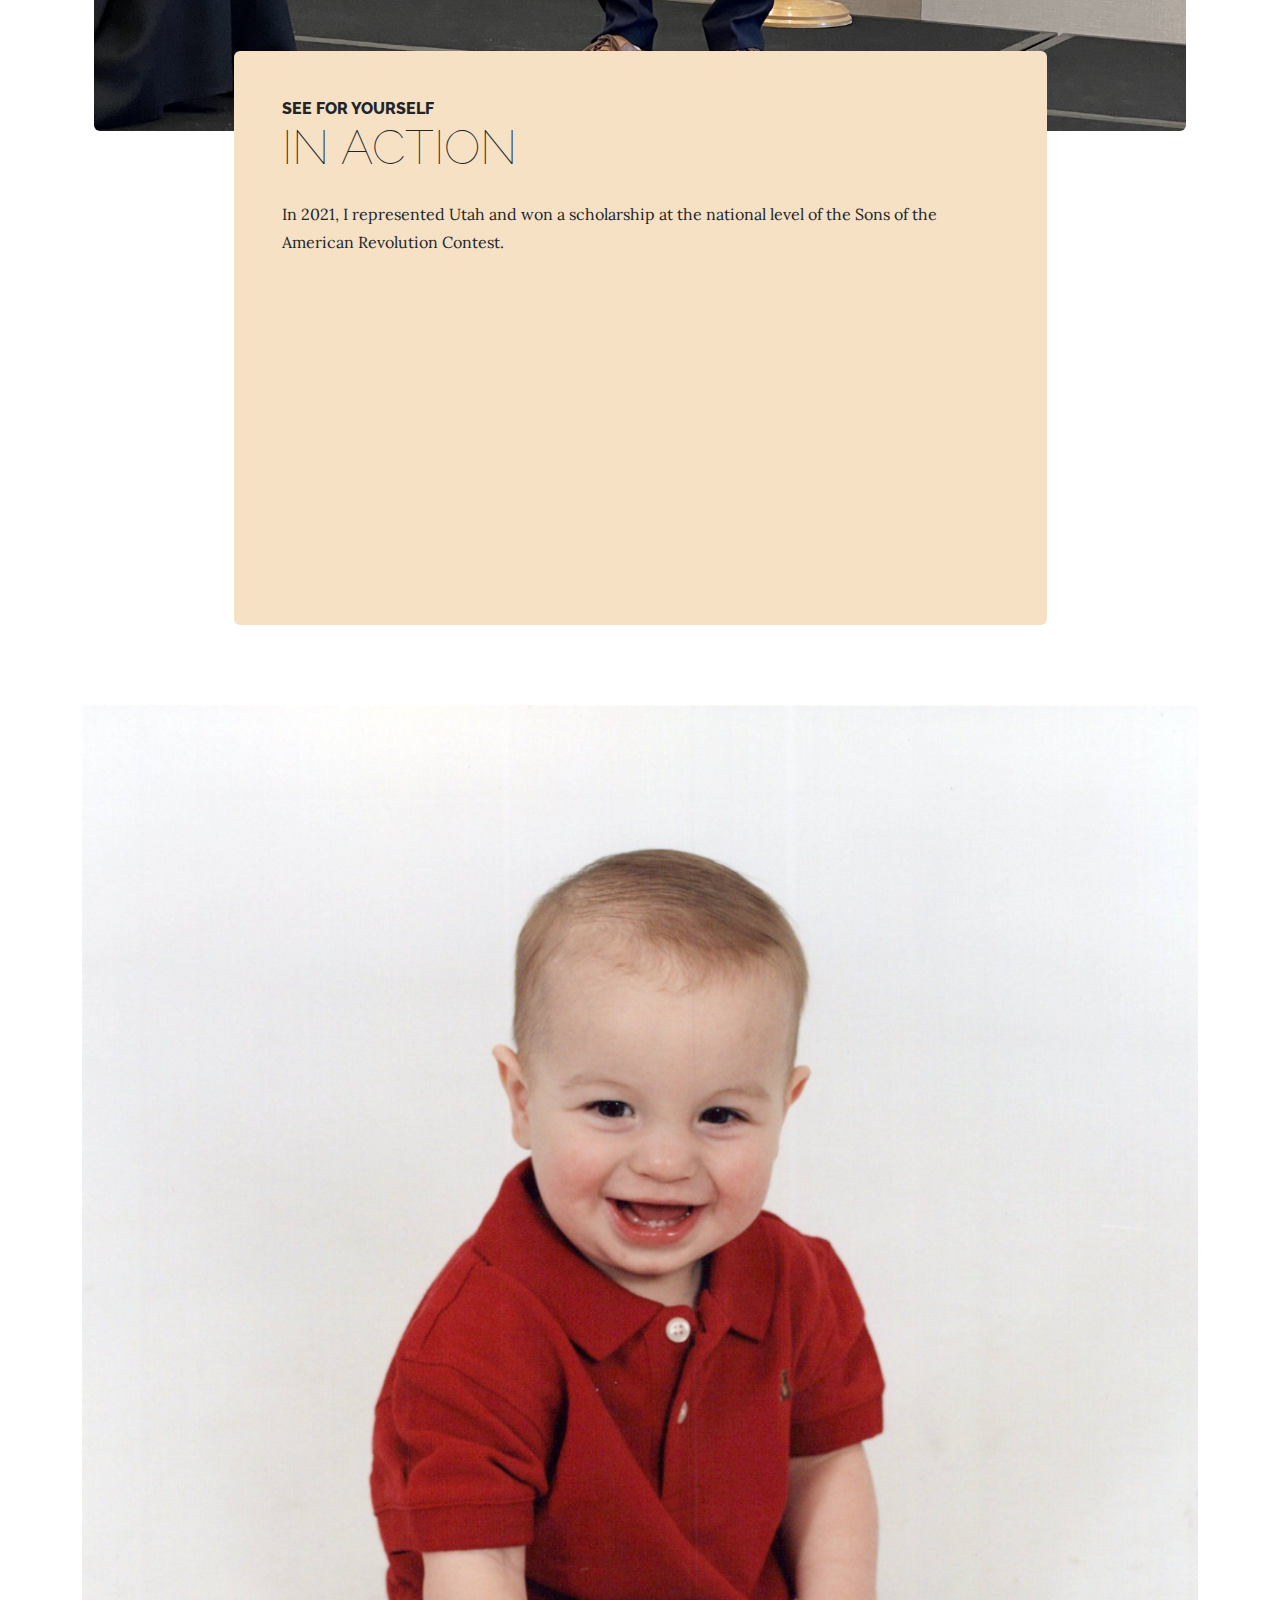
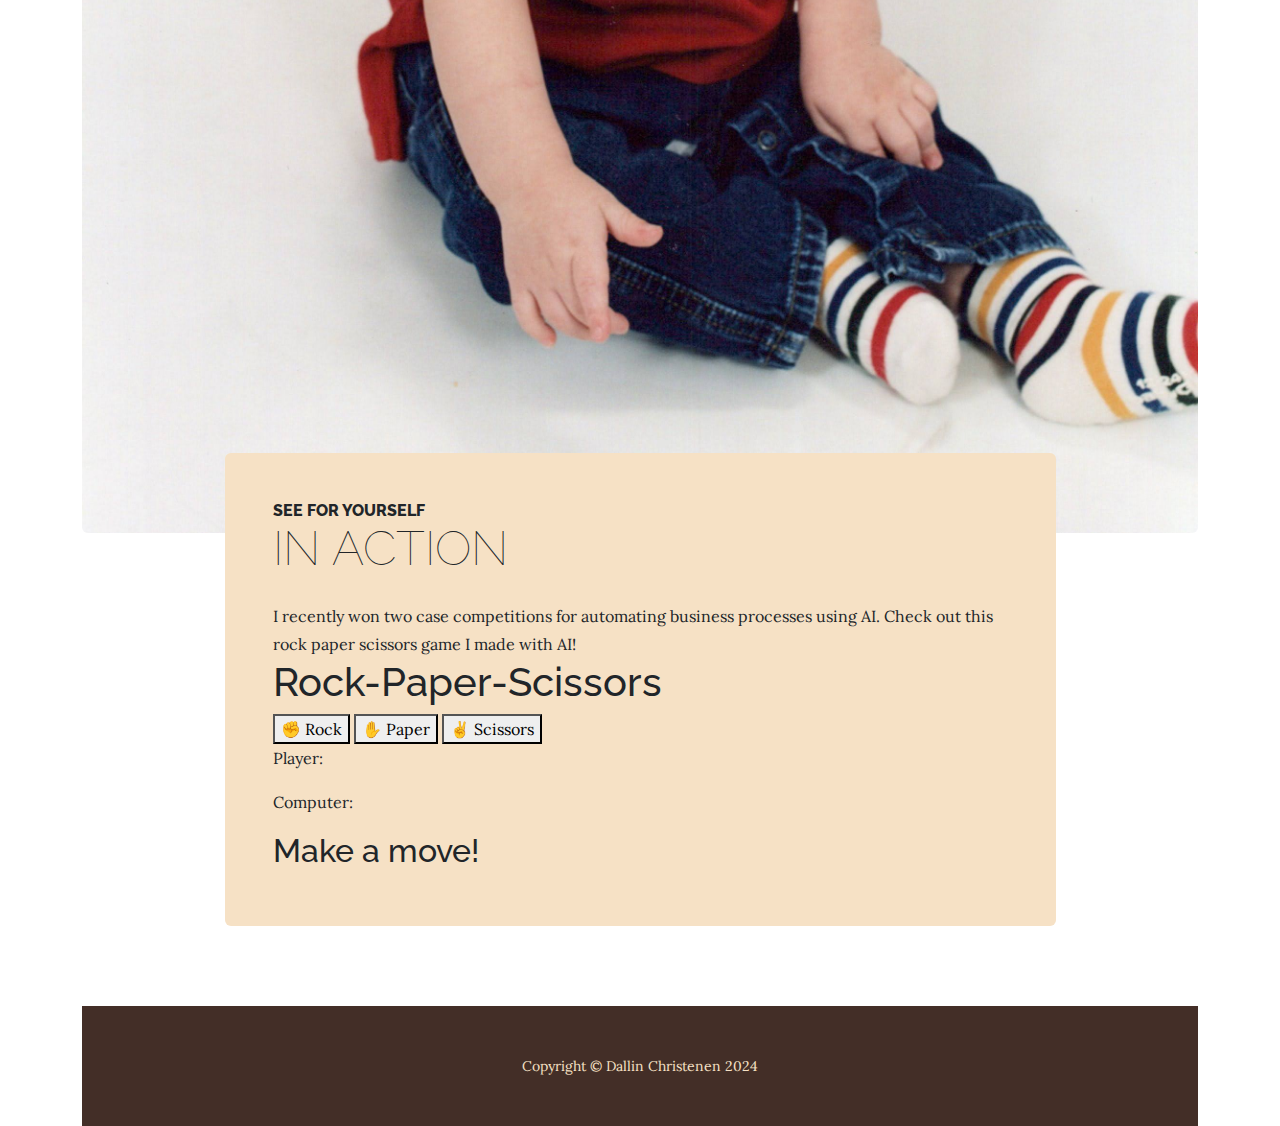
<file: store.html>
<!DOCTYPE html>
<html lang="en">
    <head>
        <meta charset="utf-8" />
        <meta name="viewport" content="width=device-width, initial-scale=1, shrink-to-fit=no" />
        <meta name="description" content="" />
        <meta name="author" content="" />
        <title>Dallin Christensen</title>
        <link rel="icon" type="image/x-icon" href="assets/favicon.ico" />
        <!-- Google fonts-->
        <link href="https://fonts.googleapis.com/css?family=Raleway:100,100i,200,200i,300,300i,400,400i,500,500i,600,600i,700,700i,800,800i,900,900i" rel="stylesheet" />
        <link href="https://fonts.googleapis.com/css?family=Lora:400,400i,700,700i" rel="stylesheet" />
        <!-- Core theme CSS (includes Bootstrap)-->
        <link href="css/styles.css" rel="stylesheet" />
       
    </head>
    <body>
        <header>
            <h1 class="site-heading text-center text-faded d-none d-lg-block">
                <span class="site-heading-upper text-primary mb-3">Business Strategy | Communications | Digital Optimization</span>
                <span class="site-heading-lower">Dallin Christensen</span>
            </h1>
        </header>
        <!-- Navigation-->
        <nav class="navbar navbar-expand-lg navbar-dark py-lg-4" id="mainNav">
            <div class="container">
                <a class="navbar-brand text-uppercase fw-bold d-lg-none" href="index.html">Start Bootstrap</a>
                <button class="navbar-toggler" type="button" data-bs-toggle="collapse" data-bs-target="#navbarSupportedContent" aria-controls="navbarSupportedContent" aria-expanded="false" aria-label="Toggle navigation"><span class="navbar-toggler-icon"></span></button>
                <div class="collapse navbar-collapse" id="navbarSupportedContent">
                    <ul class="navbar-nav mx-auto">
                        <li class="nav-item px-lg-4"><a class="nav-link text-uppercase" href="index.html">Home</a></li>
                        <li class="nav-item px-lg-4"><a class="nav-link text-uppercase" href="about.html">Hire Me</a></li>
                        <li class="nav-item px-lg-4"><a class="nav-link text-uppercase" href="products.html">Proud Of</a></li>
                        <li class="nav-item px-lg-4"><a class="nav-link text-uppercase" href="store.html">Resume</a></li>
                    </ul>
                </div>
            </div>
        </nav>
        <div class="container">
            <section class="page-section resume">
                <div class="container">
                    <div class="cta-inner bg-faded text-left rounded">
                        <div class="cta-inner bg-faded rounded p-5 resume-content">
                        <h1 class="section-heading mb-5">Dallin Christensen</h1>
                        <p><a href="https://www.linkedin.com/in/dallintchristensen">LinkedIn</a> | <a href="mailto:dallinc03@gmail.com">dallinc03@gmail.com</a> | 385-364-5792</p>
                        
                        <div class="section">
                            <h2 class="section-heading-upper">Education</h2>
                            <p><strong>Brigham Young University – Marriott School of Business</strong> (Provo, Utah)<br>
                            Bachelors of Science, Pre-Business (Jan 2027 - Dec 2027)<br>
                            GPA: 3.81</p>
                        </div>
            
                        <div class="section">
                            <h2 class="section-heading-upper">Experience</h2>
                            <ul class="list-unstyled text-left">
                                <li>
                                    <strong>Ballard Center Start-ups for Good</strong> (Provo, Utah) - Consultant (Apr 2024 - Present)
                                    <ul>
                                        <li>With team taught ENT 490, led pitching events, wrote SOPs, consulted social entrepreneurs, currently organizing case competition with Swig.</li>
                                    </ul>
                                </li>
                                <li>
                                    <strong>Kuru Footwear</strong> (Murray, Utah) - Intern, Kuru Guru (Mar 2024 - Aug 2024)
                                    <ul>
                                        <li>Wrote warehouse SOPs, re-organized warehouse, re-structured inventory storage for retail store.</li>
                                        <li>#1 employee in sales, nominated for Living the Values award.</li>
                                        <li>Prepared and executed a $37,000 warehouse sale; facilitated $140,000 in charitable donations.</li>
                                    </ul>
                                </li>
                                <li>
                                    <strong>United Nations, KSL Radio, Debate Instructor</strong> (Salt Lake City, Utah) - Public Speaker (August 2015 - Present)
                                    <ul>
                                        <li>Presented at the United Nations on public health crisis of pornography. Served on Youth delegation in 2019.</li>
                                        <li>Regular speaker on talk show "Through Their Eyes", youth discussing current events in 2020.</li>
                                        <li>Developed curriculum, created, and taught an online debate class for junior high school students in 2020-21.</li>
                                    </ul>
                                </li>
                                <li>
                                    <strong>Integritas Mock Trial</strong> (Wasatch Front, Utah) - Team Captain, Coach (January 2016 - Present)
                                    <ul>
                                        <li>Led a team of eight to three state championships and Utah's first 3 top ten national rankings.</li>
                                        <li>Currently coaching 35+ high school and junior high students. We took state in both Jr. High and High School in 2024</li>
                                    </ul>
                                </li>
                                <li>
                                    <strong>The Church of Jesus Christ of Latter-Day Saints</strong> (Goiânia, Brazil) - Missionary (January 2022 - December 2023)
                                    <ul>
                                        <li>I served as a full time volunteer missionary in Goiânia Brazil and surrounding regions. Spending months in each city that I served in I worked with people from Cabo Verde, Mozambique, Spain, Venezuela, Uruguay, Argentina, Paraguay, and Costa Rica to share the empowering message of Jesus Christ to all.</li>
                                        <li>I also:</li>
                                        <li>Taught weekly English Classes to locals in 4 cities</li>
                                        <li>Led and trained other missionaries being responsible for more than 100 other missionaries</li>
                                        <li>Translated regional conferences live from Portuguese to English and English to Portuguese</li>
                                        <li>Re-organized the “onboarding”of new missionaries including leading a video presentation welcoming new missionaries and re-organizing the logistics of a regular mission-wide travel event to better accommodate for the new missionaries. </li>
                                        <li>Revamped the leadership reporting structure and subjects to focus on “Bright Spots” or the sharing of replicable success of individual missionaries.</li>
                                        <li>This experience was character shaping and deepened both my capacities and my commitment to Christlike behavior and leadership.</li>
                                    </ul>
                                </li>
                                <li>
                                    <strong>Online Mock Trial (OMT)</strong> (Pleasant View, Utah) - Co-Founder, Coach (February 2020 - December 2021)
                                    <ul>
                                        <li>When national competition was canceled during pandemic, co-founded OMT (Online Mock Trial) and pioneered a national online competition format was later used by the National High School Mock Trial Championship.</li>
                                        <li>Consulted NHSMTC and several states in the application of our pioneered techniques for online mock trials.</li>
                                    </ul>
                                </li>
                                <li>
                                    <strong>Layton City Youth Court</strong> (Layton, Utah) - Executive Vice President, Technology (January 2017 - December 2021)
                                    <ul>
                                        <li>Refurbished outdated systems and documentation, developed online trial options during pandemic used for dozens of youth</li>
                                        <li>Was a peer judge and mentor for dozens of youth receiving the Gold Presidential Service Award</li>
                                    </ul>
                                </li>
                                <li>
                                    <strong>The Church of Jesus Christ of Latter-Day Saints- Audio Visual Department</strong> (Goshun, Provo, Utah) - Professional Actor/Model (January 2014 - Present)
                                    <ul>
                                        <li>Paid actor for speaking roles, background extra, and modeling.</li>
                                        <li>Acted in video with millions of views on Youtube and is displayed in semiannual event broadcast in 70 languages to millions of people.</li>
                                    </ul>
                                </li>
                                <!-- Other experiences go here in the same structure -->
                            </ul>
                        </div>
            
                        <div class="section">
                            <h2 class="section-heading-upper">Awards & Honors</h2>
                            <ul class="list-unstyled">
                                <li>US Presidential Scholar, 2021</li>
                                <li>Utah Sterling Scholar Winner - Wasatch Front in Speech/Theater Arts/Forensics, 2021</li>
                                <li>VFW Eagle Scout of the Year - Utah, 2021</li>
                            </ul>
                        </div>
            
                        <div class="section">
                            <h2 class="section-heading-upper">Skills</h2>
                            <ul class="list-unstyled">
                                <li>Fluent in Portuguese, intermediate Spanish</li>
                                <li>Technology: Zoom, Google Suite, Microsoft Teams, Slack, Excel Novice in VBA, HTML, Zapier, Adobe Express, Tableau, Flowcharting, and SQL</li>
                            </ul>
                        </div>
                    </div>
                </div>
            </section>
            
            <section class="page-section about-heading">
                <div class="container">
                    <img class="img-fluid rounded about-heading-img custom-img mb-3 mb-lg-0" src="assets/img/SAR.jpg" alt="Dallin presents on stage in the SAR Finals" />

                    <div class="about-heading-content">
                        <div class="row">
                            <div class="col-xl-9 col-lg-10 mx-auto">
                                <div class="bg-faded rounded p-5">
                                    <h2 class="section-heading mb-4">
                                        <span class="section-heading-upper">See for yourself</span>
                                        <span class="section-heading-lower">In Action</span>
                                    </h2>
                                    <p></p>
                                    <p class="mb-0">
                                        In 2021, I represented Utah and won a scholarship at the national level of the Sons of the American Revolution Contest.
                                    </p>
            
                                    <!-- YouTube Video Embed -->
                                    <div class="video-wrapper">
                                        <iframe width="560" height="315" src="https://www.youtube.com/embed/IlE8dQoNEvY" 
                                                frameborder="0" allow="accelerometer; autoplay; clipboard-write; encrypted-media; gyroscope; picture-in-picture" 
                                                allowfullscreen></iframe>
                                    </div>
                                </div>
                            </div>
                        </div>
                    </div>
                </div>
            </section>
            
            <section class="page-section about-heading">
                <div class="container-rps">
                    <img class="img-fluid rounded about-heading-img mb-3 mb-lg-0" src="assets/img/Family-_1468_a.jpg" alt="..." />
                    <div class="about-heading-content">
                        <div class="row">
                            <div class="col-xl-9 col-lg-10 mx-auto">
                                <div class="bg-faded rounded p-5">
                                    <h2 class="section-heading mb-4">
                                        <span class="section-heading-upper">See for yourself</span>
                                        <span class="section-heading-lower">In Action</span>
                                    </h2>
                                    <p></p>
                                    <p class="mb-0">
                                        I recently won two case competitions for automating business processes using AI. Check out this rock paper scissors game I made with AI!
                                    </p>
            
                                    <h1>Rock-Paper-Scissors</h1>
                                    <div id="game-container" class="game-container">
                                        <button class="choice" data-choice="rock">✊ Rock</button>
                                        <button class="choice" data-choice="paper">✋ Paper</button>
                                        <button class="choice" data-choice="scissors">✌️ Scissors</button>
                                    </div>
                                    <div id="result-container" class="result-container">
                                        <p id="player-choice">Player: </p>
                                        <p id="computer-choice">Computer: </p>
                                        <h2 id="result">Make a move!</h2>
                                    </div>
                                    <script src="scripts.js"></script>
                                    </body>
                                    </html>
                                    
                                </div>
                            </div>
                        </div>
                    </div>
                </div>
            </section>
        <footer class="footer text-faded text-center py-5">
            <div class="container"><p class="m-0 small">Copyright &copy; Dallin Christenen 2024</p></div>
        </footer>
        <!-- Bootstrap core JS-->
        <script src="https://cdn.jsdelivr.net/npm/bootstrap@5.2.3/dist/js/bootstrap.bundle.min.js"></script>
        <!-- Core theme JS-->
        <script src="js/scripts.js"></script>
    </body>
</html>
</file>
<file: css/mystyles.css>
/* Combine body styles into one rule */
body {
    font-family: Arial, sans-serif;
    text-align: left;
    margin: 0;
    padding: 20px;
    background-color: #e0d0c3 !important; /* Your desired background color */
}

/* Update background for .background-container-portfolio */
.background-container-portfolio {
    background-image: ('../assets/img/bg.jpg');
}

.container {
    background-color: #ffffff;
    color: #000000;
    padding: 20px;
}


/* Additional CSS for elements */
h1 {
    font-size: 2.5em;
    margin-bottom: 20px;
    text-align: center;
}

.christmas {
    font-family: 'Segoe UI', Tahoma, Geneva, Verdana, sans-serif;
    color: crimson !important;
    padding: 20px;
}

/* Rest of your styles remain the same... */


.site-heading-lower{
    font-family: Arial, Helvetica, sans-serif;
}
.mb-3{
    font-family: Arial, Helvetica, sans-serif;
}
a{
    font-family: Arial, Helvetica, sans-serif;
}
nav {
    background-color: #2c3e50;
    padding: 10px 20px;
}

nav ul {
    list-style-type: none;
    margin: 0;
    padding: 0;
    display: flex;
    justify-content: space-around;
}

nav ul li {
    margin: 0;
}



/* Ensure text in the resume section is left-aligned */
.resume .cta-inner {
    text-align: left !important; /* Force left alignment */
}

/* Specific rules for child elements */
.resume h1,
.resume h2,
.resume p,
.resume ul {
    text-align: left !important;
}

/* Ensure lists are properly indented */
.resume ul {
    padding-left: 20px; /* Add padding for nested lists */
}

.resume ul ul {
    margin-left: 20px; /* Indent further for sub-lists */
}
.cta-inner {
    padding: 60px; /* Increase this value to add more space around the text */
}
.custom-img {
    max-width: 50%; /* Adjust the width as a percentage of the container */
    height: auto; /* Maintain aspect ratio */
}














h1 {
    font-size: 2.5em;
    margin-bottom: 20px;
}

.game-container {
    margin: 20px;
}

button.choice {
    margin: 10px;
    padding: 10px 20px;
    font-size: 1.2em;
    cursor: pointer;
    border: 2px solid #333;
    background-color: #fff;
    border-radius: 5px;
    transition: background-color 0.3s;
}

button.choice:hover {
    background-color: #ddd;
}

.result-container {
    margin-top: 30px;
    font-size: 1.5em;
}

#result {
    margin-top: 20px;
    font-size: 2em;
    color: #333;
}
</file>
